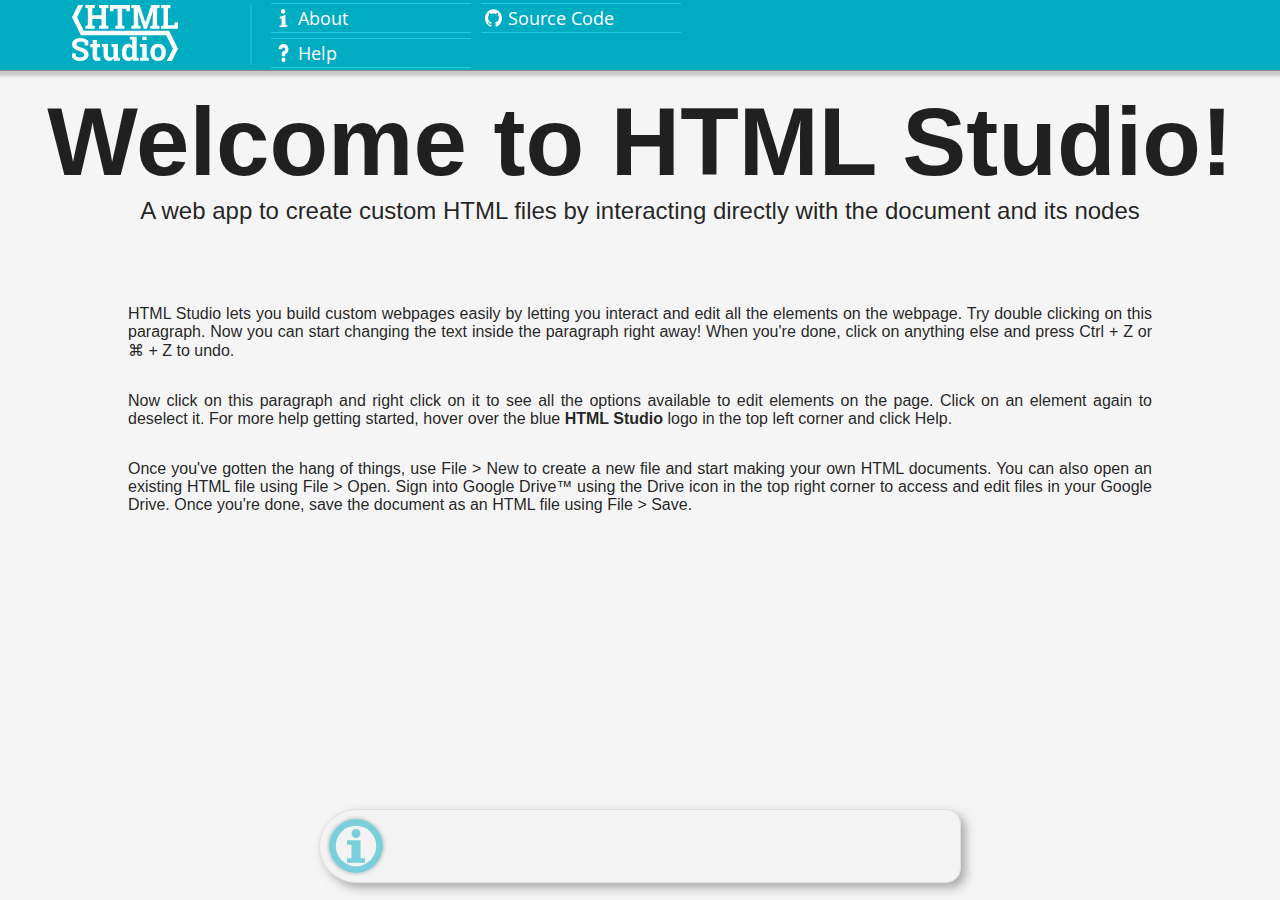
<file: index.html>
<!DOCTYPE html>
<html lang='en-US'>
<head>
	<meta charset='utf-8'/>
	<meta name="viewport" content="width=device-width, initial-scale=1.0"/>
	<title>HTML Studio &#183; ChristianFigueroa.GitHub.io</title>
	<script>(function(i,s,o,g,r,a,m){i['GoogleAnalyticsObject']=r;i[r]=i[r]||function(){
		(i[r].q=i[r].q||[]).push(arguments)},i[r].l=1*new Date();a=s.createElement(o),
		m=s.getElementsByTagName(o)[0];a.async=1;a.src=g;m.parentNode.insertBefore(a,m)
		})(window,document,'script','//www.google-analytics.com/analytics.js','ga');
		ga('create', 'UA-91403443-1', 'auto');
		ga('send', 'pageview');</script>
		<link rel="apple-touch-icon" sizes="180x180" href="/HTML-Studio/icon/apple-touch-icon.png">
		<link rel="icon" type="image/png" sizes="32x32" href="/HTML-Studio/icon/favicon-32x32.png">
		<link rel="icon" type="image/png" sizes="16x16" href="/HTML-Studio/icon/favicon-16x16.png">
		<link rel="manifest" href="/HTML-Studio/icon/manifest.json">
		<link rel="mask-icon" href="/HTML-Studio/icon/safari-pinned-tab.svg" color="#00acc1">
		<link rel="shortcut icon" href="/HTML-Studio/icon/favicon.ico">
		<meta name="apple-mobile-web-app-title" content="HTML Studio">
		<meta name="application-name" content="HTML Studio">
		<meta name="msapplication-config" content="/HTML-Studio/icon/browserconfig.xml">
		<meta name="theme-color" content="#dddddd">
		<meta name="author" content="Christian Figueroa">
		<meta name="description" content="A web app to create custom HTML files by interacting directly with the document and its nodes">
		<meta name="keywords" content="HTML,Studio,HTML Studio,webpage,webpage builder,website builder,web development,web app,css,javascript">
	<style type="text/css">
		@keyframes loadingLogo {
			0% {
				-webkit-box-shadow: 0 0 0 0 #00acc1;
				box-shadow: 0 0 0 0 #00acc1;
			}
		
			100% {
				-webkit-box-shadow: 0 0 1em 1em transparent;
				box-shadow: 0 0 1em 1em transparent;
			}
		}
		
		@-webkit-keyframes loadingLogo {
			0% {
				-webkit-box-shadow: 0 0 0 0 #00acc1;
				box-shadow: 0 0 0 0 #00acc1;
			}

			100% {
				-webkit-box-shadow: 0 0 1em 1em transparent;
				box-shadow: 0 0 1em 1em transparent;
			}
		}

		@-webkit-keyframes noNetworkBorder {
			0%, 100% {
				border-bottom-width: calc(.066 * (4.45rem - 1px;));
				border-left-width: calc(.11 * (4.45rem - 1px));
			}

			50% {
				border-bottom-width: calc(.33 * (4.45rem - 1px));
				border-left-width: calc(.55 * (4.45rem - 1px));
			}
		}

		@keyframes noNetworkBorder {
			0%, 100% {
				border-bottom-width: calc(.066 * (4.45rem - 1px;));
				border-left-width: calc(.11 * (4.45rem - 1px));
			}

			50% {
				border-bottom-width: calc(.33 * (4.45rem - 1px));
				border-left-width: calc(.55 * (4.45rem - 1px));
			}
		}

		body, html {
			margin: 0;
			height: 100%;
			position: relative;
			overflow: hidden;
		}

		body.hide > *:not(noscript):not(#mobilewarning):not(#printDisplay):not(#loadingScreen):not(#loadDriveSignIn):not(#loadSelectDoc):not(#deferred-styles ~ *) {
			display: none;
		}

		#loadingScreen {
			z-index: 9;
			background: #F5F5F5;
			position: fixed;
			top: 0;
			left: 0;
			width: 100%;
			height: 100%;
		}

		#loadDriveSignIn, #loadSelectDoc {
			z-index: 8;
			background: #F5F5F5;
			position: fixed;
			top: 0;
			left: 0;
			width: 100%;
			height: 100%;
			display: none;
			background: #CCC;
			text-align: center;
			overflow-y: auto;
		}

		#loadSelectDoc {
			background: #F5F5F5;
		}

		#loadingScreen img {
			height: 60vh;
			border-radius: 50%;
			background: #DDD;
			display: block;
			margin: 20vh auto 0;
			-webkit-animation: loadingLogo 1.5s linear infinite;
			animation: loadingLogo 1.5s linear infinite;
			max-width: 60vw;
			max-height: 60vw;
			border: 1px solid #AAA;
		}

		#mobile_warning {
			position: fixed;
			height: 100vh;
			width: 100vw;
			display: none;
			z-index: 8;
			background: #F5F5F5;
			top: 0;
			left: 0;
			overflow-y: auto;
		}

		#mobile_continue {
			background: #00acc1;
			border: 0;
			padding: .7em 1.2em;
			font-size: 6vmin;
			color: #fff;
			border-radius: .8em;
			margin: 2em 0;
			cursor: pointer;
			-webkit-box-shadow: 0 .3em .5em 0 rgba(80,80,80,.8);
			box-shadow: 0 .3em .5em 0 rgba(80,80,80,.8);
		}

		#mobile_continue:active {
			position: relative;
			top: .3em;
			-webkit-box-shadow: initial;
			box-shadow: initial;
		}

		#measurementReference {
			height: 1rem;
			width: 1px;
			visibility: hidden;
			pointer-events: none;
			position: absolute;
			top: -1rem;
			left: -1pt;
			overflow-y: scroll;
		}

		#dialogcover {
			z-index: 7;
			background: rgba(0,0,0,.7);
			height: 100vh;
			width: 100vw;
			position: fixed;
			display: none;
			top: 0;
			left: 0;
		}

		#framecontainer {
			height: calc(100% - 4.45rem);
			width: auto;
			position: relative;
			overflow: auto;
			-webkit-transition: height .3s ease-out;
			transition: height .3s ease-out;
			background: #90A4AE;
			background-image: url('svg/back.svg');
			background-size: contain;
		}

		#framecontainer > * {
			min-height: 100%;
			min-width: 100%;
			position: absolute;
			top: 0;
			left: 0;
		}

		#frameback {
			background: transparent;
		}

		#frame, #frameoverlay {
			border: 0;
			overflow-y: hidden;
			margin-bottom: -4px;
		}

		.csspositionsticky #frame, .csspositionsticky #frameoverlay {
			height: 100%;
		}

		.csspositionsticky #frame {
			position: -webkit-sticky;
			position: sticky;
		}

		#overlaygrid {
			pointer-events: none;
			background: url("svg/grid.svg");
			background-size: contain;
			opacity: .4;
			display: none;
		}

		#toolbarcontainer {
			height: calc(4.45rem - 1px);
			background: #F0F0F0;
			border-bottom: 1px solid #888;
			z-index: 4;
			position: relative;
			-webkit-box-shadow: 0 2px 3px 3px rgba(0,0,0,.18);
			box-shadow: 0 2px 3px 3px rgba(0,0,0,.18);
			overflow-x: auto;
			overflow-y: hidden;
			width: 100vw;
			-webkit-transition: height .3s ease-out,
			box-shadow .3s ease-out,
			border-width .3s ease-out;
			-webkit-transition: height .3s ease-out,
			border-width .3s ease-out,
			-webkit-box-shadow .3s ease-out;
			transition: height .3s ease-out,
			border-width .3s ease-out,
			-webkit-box-shadow .3s ease-out;
			transition: height .3s ease-out,
			box-shadow .3s ease-out,
			border-width .3s ease-out;
			transition: height .3s ease-out,
			box-shadow .3s ease-out,
			border-width .3s ease-out,
			-webkit-box-shadow .3s ease-out;
		}

		#toolbarcontainer.inactive {
			height: 0;
			-webkit-box-shadow: initial;
			box-shadow: initial;
			border: 0;
		}

		#toolbarcontainer.inactive ~ #framecontainer {
			height: 100%;
		}

		#toolbarcontainer.inactive ~ .topText.active {
			margin-top: -4.45rem;
		}

		#toolbarcontainer:not(.inactive) ~ #framecontainer #rectDisplays .rectX,
		#toolbarcontainer:not(.inactive) ~ #framecontainer #rectDisplays .rectXT,
		#toolbarcontainer:not(.inactive) ~ #framecontainer #rectDisplays .rectYT {
			margin-top: calc(4.45rem - 1px);
		}

		#headersectionbar {
			padding-left: 8%;
			font-size: 0;
			position: absolute;
			top: calc(1% + 2.2rem);
		}

		.headersection, .pseudoheadersection {
			display: inline-block;
			font-family: Arial, sans-serif;
			padding: .3em .55em;
			vertical-align: top;
			cursor: default;
			position: relative;
			font-size: initial;
		}

		.headersection:hover {
			background: #DDD;
		}

		.headersection.loading {
			pointer-events: none;
			color: #AAA;
		}

		#section_saved_to_drive {
			color: #888;
		}

		.pseudoheadersection {
			pointer-events: none;
		}

		#titlebar {
			text-align: center;
			position: absolute;
			width: 100%;
			font-family: Arial, sans-serif;
			margin-top: .5%;
		}

		#title {
			min-width: 20%;
			max-width: 85%;
			display: inline-block;
			font-size: 1.2rem;
			background: #F0F0F0;
			border: 0;
			text-align: center;
			font-family: Arial, sans-serif;
			padding: .05rem 0;
			text-overflow: ellipsis;
		}

		#title:hover, #title:focus {
			background: #FFF;
			-webkit-box-shadow: 0 0 5px 2px rgba(0,172,193,.4);
			box-shadow: 0 0 5px 2px rgba(0,172,193,.4);
			border: 1px solid #00acc1;
			margin: -1px;
		}

		#title.loading {
			pointer-events: none;
		}

		#titlewidth {
			display: inline;
			position: absolute;
			visibility: hidden;
			pointer-events: none;
			max-width: 85%;
			left: 0;
			font-size: 1.2rem;
			white-space: pre-line;
		}

		.placeholder {
			color: rgba(0,0,0,.38);
			font-style: italic;
		}

		#logo {
			height: 100%;
			display: inline-block;
			width: 7%;
			min-width: 7%;
			background: #00acc1;
			position: absolute;
			-webkit-transition: width .6s ease-out,
			min-width .6s ease-out;
			transition: width .6s ease-out,
			min-width .6s ease-out;
			overflow: hidden;
			white-space: nowrap;
		}

		#logo:hover {
			width: 100%;
			min-width: 672px;
			z-index: 2;
		}

		#tooltip {
			background: #F2F2F2;
			width: 50%;
			height: 8vh;
			min-height: 1.2em;
			position: absolute;
			top: 90%;
			left: 25%;
			-webkit-box-shadow: .3rem .3rem .6rem 0 rgba(0,0,0,.6);
			box-shadow: .3rem .3rem .6rem 0 rgba(0,0,0,.6);
			border: 1px solid #CCC;
			margin: -1px;
			border-radius: 20vh 8vh 8vh 20vh;
			pointer-events: none;
			-webkit-transition: opacity .25s ease-in-out;
			transition: opacity .25s ease-in-out;
			z-index: 1
		}

		#tooltip_icon {
			height: 6vh;
			min-height: calc(1.2em - 1vh);
			width: 6vh;
			min-width: calc(1.2em - 1vh);
			border-radius: 50%;
			background: url("svg/tooltip_icon.svg");
			-webkit-box-shadow: 0 0 3px 1.5px rgba(0,0,0,.3);
			box-shadow: 0 0 3px 1.5px rgba(0,0,0,.3);
			background-size: contain;
			top: 1vh;
			left: 1vh;
			position: absolute;
		}

		#tooltipinner {
			padding-left: 8vh;
			height: 100%;
			width: auto;
		}

		#tooltiptextcont {
			width: 100%;
			height: 100%;
			display: table;
		}

		#tooltiptext {
			display: table-cell;
			vertical-align: middle;
			text-align: center;
			font-family: Arial, sans-serif;
		}

		#clipboard {
			white-space: pre;
		}

		.hidden {
			position: fixed;
			opacity: 0;
			pointer-events: none;
			top: 100vh;
			left: 100vw;
		}

		.nojscrossstripes{
			height:10%;
			width:100%;
			background-image:url("/assets/cross_stripe.svg");
			border-bottom:1.5vh solid #678
		}

		.nojs {
			font-family:"Open Sans",Arial,Helvetica,sans-serif;
			font-size:5vmin;
			text-align:center
		}

		.nojs > span{
			display: block;
			width: 85%;
			margin-left: 7.5%
		}

		img.nojsico {
			height:40vmin;
			width:40vmin;
			display:block;
			margin:auto
		}

		#html_editor_display {
			height: 40vh;
			width: 60vh;
			max-width: 50vw;
			background: #DDD;
			position: absolute;
			margin-top: calc(4.45rem - 1px);
			top: 0;
			border: 1px solid #999;
			border-top-left-radius: .3em;
			border-top-right-radius: .2em;
			cursor: pointer;
			-webkit-box-shadow: .2rem .2rem .4rem 0 rgba(80,80,80,.8);
			box-shadow: .2rem .2rem .4rem 0 rgba(80,80,80,.8);
			z-index: 2;
			display: none;
		}

		#ids {
			font-family: Arial, sans-serif;
			display: block;
			width: 100%;
			text-align: center;
			border-top-left-radius: inherit;
			border-top-right-radius: inherit;
			border-bottom: 1px solid #999;
			padding: .2em 0;
		}

		#idp {
			height: calc(40vh - 1.6em);
			border-bottom-left-radius: inherit;
			border-bottom-right-radius: inherit;
			position: relative;
		}

		#idr {
			position: absolute;
			height: inherit;
			width: 100%;
			top: 0;
			border-radius: inherit;
			cursor: -webkit-grab;
			cursor: grab;
		}

		#idq {
			height: inherit;
			width: 100%;
			border-radius: inherit;
			background: #F0F0F0;
		}

		#idD {
			position: absolute;
			right: .15em;
			top: .25em;
			width: 1em;
			height: 1em;
			background: #FFF url("svg/exit.svg") 50% 50%/70% 70% no-repeat;
			border: 1px solid #AAA;
			margin: -1px;
			border-radius: .2em;
		}

		#logo table {
			table-layout: fixed;
			height: calc(4.45rem - 1px);
			width: 7vw;
			text-align: center;
			-webkit-transition: width .6s ease-out;
			transition: width .6s ease-out;
			position: absolute;
		}

		#logo:hover table {
			width: 250px;
		}

		#logo ::-webkit-scrollbar {
			height: 0;
			width: 0;
			background: transparent;
		}

		#logoimg {
			max-height: calc((4.45rem - 1px) * .8);
			max-width: calc(7vw * .8);
			-webkit-transition: max-width .6s ease-out;
			transition: max-width .6s ease-out;
		}

		#logo:hover #logoimg {
			max-width: calc(250px * .8);
		}

		#logoDivider {
			margin-left: 7vw;
			width: 2px;
			height: calc(4.45rem - 11px);
			top: 5px;
			position: relative;
			background: #10bcd1;
			-webkit-transition: margin-left .6s ease-out;
			transition: margin-left .6s ease-out;
			display: inline-block;
		}

		#logo:hover #logoDivider {
			margin-left: 250px;
		}

		#logoContextHolder {
			display: -webkit-inline-box;
			display: -ms-inline-flexbox;
			display: inline-flex;
			-webkit-box-orient: vertical;
			-webkit-box-direction: normal;
			-ms-flex-direction: column;
			flex-direction: column;
			height: calc((4.45rem - 1px) * .9);
			vertical-align: top;
			-ms-flex-wrap: wrap;
			flex-wrap: wrap;
			-webkit-box-pack: justify;
			-ms-flex-pack: justify;
			justify-content: space-between;
			margin: calc((4.45rem - 1px) * .05) 0 0 5px;
		}

		.pseudoContextMenuItem {
			width: 200px;
			height: calc((4.45rem - 1px) * .4);
			display: inline-block;
			font-size: calc((4.45rem - 1px) * .25);
			font-family: "Open Sans", Arial, sans-serif;
			text-overflow: ellipsis;
			white-space: nowrap;
			border-top: 1px solid #20cce1;
			border-bottom: 1px solid #20cce1;
			margin: -1px 0;
		}

		.pseudoContextMenuItem span {
			vertical-align: middle;
		}

		#logoContextHolder a {
			margin-left: 10px;
			color: #FFF;
			display: none;
		}

		#logo:hover #logoContextHolder a {
			display: initial;
		}

		a:hover .pseudoContextMenuItem,
		a:focus .pseudoContextMenuItem {
			background: #10bcd1;
			border-color: #10bcd1;
		}

		#logoContextHolder img {
			height: 1em;
			vertical-align: middle;
			margin: 0 .35em 0 .2em;
		}

		a:not([href]) {
			cursor: pointer;
		}

		.cla {
			font-size: 80%;
		}

		.topText {
			background: #F0F0F0;
			border: 1px solid #888;
			border-top: 0;
			position: absolute;
			top: calc(4.45rem - 1px);
			left: 100vw;
			z-index: 4;
			padding: .5rem .6rem;
			cursor: -webkit-grab;
			cursor: grab;
			font-size: 0;
			border-bottom-left-radius: .5rem;
			border-bottom-right-radius: .5rem;
		}

		#cssTest {
			height: 0;
			width: 0;
			border: 0;
		}

		#rectDisplays {
			display: none;
			pointer-events: none;
			overflow: hidden;
			width: 100%;
		}

		#toolbarcontainer:not(.inactive) ~ #toolbargrabber {
			pointer-events: none;
		}

		#toolbarcontainer.inactive ~ #toolbargrabber {
			height: 2.5vw;
			-webkit-box-shadow: 0 0 5px 3px rgba(0,0,0,.18);
			box-shadow: 0 0 5px 3px rgba(0,0,0,.18);
			border: 1px solid #AAA;
			width: 10%;
			margin-left: calc(45% - 1px);
			font-size: 1.7vw;
		}

		#toolbarcontainer.inactive ~ #toolbargrabber #tbgleft {
			width: 0;
			border-left: 1vw solid transparent;
			border-top: 2.5vw solid #F0F0F0;
			position: absolute;
			left: calc(1px - .964238345443vw); /* Pre-calculated value to make the triangle "blend in" with the border-radius on #tooltipgrabber */
			top: -.185695338177vw; /* cosine & sine of perpendicular angle of tangential line of border-radius quarter circle */
		}

		#toolbarcontainer.inactive ~ #toolbargrabber #tbgright {
			width: 0;
			border-right: 1vw solid transparent;
			border-top: 2.5vw solid #F0F0F0;
			position: absolute;
			right: calc(1px - .964238345443vw);
			top: -.185695338177vw;
		}

		#toolbarcontainer.inactive ~ #toolbargrabber span,
		#toolbarcontainer.inactive ~ #toolbargrabber #tbgleft,
		#toolbarcontainer.inactive ~ #toolbargrabber #tbgright {
			top: 0;
			-webkit-transition: top .3s ease-out;
			transition: top .3s ease-out;
		}

		#toolbargrabber, div#toolbargrabber#toolbargrabber.inactive:not([data-draggable-element-being-dragged="1"]) {
			height: 0;
			-webkit-box-shadow: initial;
			box-shadow: initial;
			border: 0;
			text-align: center;
			width: 40%;
			margin-left: 30%;
			position: absolute;
			z-index: 5;
			background: #F0F0F0;
			border-bottom-left-radius: .5vw;
			border-bottom-right-radius: .5vw;
			-webkit-transition: all .3s ease-out;
			transition: all .3s ease-out;
			top: -1px;
			color: #00acc1;
			cursor: -webkit-grab;
			cursor: grab;
		}

		#toolbargrabber #tgbleft, div#toolbargrabber#toolbargrabber.inactive:not([data-draggable-element-being-dragged="1"]) #tbgleft,
		#toolbargrabber #tgbright, div#toolbargrabber#toolbargrabber.inactive:not([data-draggable-element-being-dragged="1"]) #tbgright {
			-webkit-transition: top .3s ease-out;
			transition: top .3s ease-out;
			top: -2.5vw;
		}

		#toolbargrabber span, div#toolbargrabber#toolbargrabber.inactive:not([data-draggable-element-being-dragged="1"]) span {
			-webkit-transition: top .3s ease-out;
			transition: top .3s ease-out;
			top: -2.5vw;
			position: relative;
		}

		#googOpenCont {
			position: relative;
			left: 93%;
			width: 7%;
			height: 100%;
		}

		#googOpen {
			height: 55%;
			width: calc(4.45em * .55);
			top: 22.5%;
			position: relative;
			margin: auto;
			background: #DDD;
			border-radius: 50%;
			-webkit-box-shadow: .1em .1em .4em 0 #888;
			box-shadow: .1em .1em .4em 0 #888;
			cursor: pointer;
			-webkit-transition: opacity 0.7s linear;
			transition: opacity 0.7s linear;
		}

		#googOpen:hover, #googOpen:focus {
			background: #D0D0D0;
		}

		#driveLogo {
			height: 73%;
			position: relative;
			top: 13.5%;
			display: block;
			margin: auto;
		}

		#googInterface {
			display: none;
			width: 300px;
			max-width: 98vw;
			height: 500px;
			max-height: calc(100vh - 4.45em - 2vw);
			background: #DDD;
			border-radius: 4px;
			position: absolute;
			right: 1vw;
			top: calc(4.45em + 1vw);
			border: 1px solid #AAA;
			-webkit-box-shadow: .2em .2em .4em 0 rgba(80,80,80,.8);
			box-shadow: .2em .2em .4em 0 rgba(80,80,80,.8);
			overflow-y: auto;
			font-family: "Open Sans",Arial,sans-serif;
			z-index: 2;
		}

		#googOpenNoNetwork {
			display: none;
			opacity: 0;
			pointer-events: none;
			position: absolute;
			height: 100%;
			width: 100%;
			text-align: center;
			z-index: 1;
			-webkit-transition: opacity 0.7s linear;
			transition: opacity 0.7s linear;
		}

		#IdG {
			background: url('svg/logo_color.svg') 50% 50% / auto 80% no-repeat scroll #DDD;
			height: 15em;
		}

		.clm {
			max-width: 95%;
			min-width: 85%;
			width: 650px;
			text-align: left;
			margin: auto;
			border-radius: .3rem;
		}

		.cll {
			padding: .2em .5em;
			background: #00acc1;
			color: #FFF;
			font-family: "Roboto Slab", Arial, sans-serif;
			font-size: 2rem;
			border-top-right-radius: inherit;
			border-top-left-radius: inherit;
			font-weight: bold;
		}

		.cll + div {
			border: 2px solid #00acc1;
			border-bottom-right-radius: inherit;
			border-bottom-left-radius: inherit;
			padding: 1em 2.5em;
			font-family: "Open Sans";
			background: #F9F9F9;
			text-align: center;
		}

		#docSelectLocal {
			margin: 3em auto 2em;
		}

		#docSelectDriveContainer, #docSelectLocalContainer {
			line-height: 4;
		}

		.docSelect {
			font-family: Arial, sans-serif;
			width: 200px;
			padding: .4em .8em;
			line-height: initial;
			vertical-align: middle;
			display: inline-block;
			background: #F0F0F0;
			border-radius: .3em;
			cursor: pointer;
			margin: .6em .3em;
			text-align: left;
			border: 1px solid #AAA;
			-webkit-box-shadow: .2em .2em .4em 0 rgba(80,80,80,.8);
			box-shadow: .2em .2em .4em 0 rgba(80,80,80,.8);
		}

		.docSelect:hover, .docSelect:focus {
			background: #DDD;
		}

		.docSelect.e1 {
			background: #FCC;
		}

		.docSelect.e1:hover, .docSelect.e1:focus {
			background: #ECB9B9;
		}

		.docSelect.e2 {
			background: #FBB
		}

		.docSelect.e2:hover, .docSelect.e2:focus {
			background: #ECA9A9;
		}

		.docSelect.e3 {
			background: #F99;
		}

		.docSelect.e3:hover, .docSelect.e3:focus {
			background: #EC8989;
		}

		.docSelect.e3 .clo, .docSelect.e3 .clp {
			color: #555;
		}

		.docSelect.e4 {
			background: #F66;
		}

		.docSelect.e4:hover, .docSelect.e4:focus {
			background: #EC5959;
		}

		.docSelect.e4 .clo, .docSelect.e4 .clp {
			color: #333;
		}

		.docSelect.active.active.active {
			background: #00acc1;
			-webkit-box-shadow: initial;
			box-shadow: initial;
			top: .2em;
			left: .2em;
			position: relative;
		}

		.docSelect.active .clo, .docSelect.active .clp {
			color: #E5E5E5;
		}

		.docSelect.active .cln {
			color: #FFF;
		}

		.cln, .clo, .clp {
			white-space: pre;
			font-style: italic;
			overflow: hidden;
			color: #777;
			text-overflow: ellipsis;
		}

		.cln {
			font-weight: bold;
			font-style: initial;
			color: #000;
		}

		#IdK, #IdS {
			line-height: initial;
		}

		.clq {
			display: -webkit-box;
			display: -ms-flexbox;
			display: flex;
			background: #EEE;
			border-top: 1px solid #CCC;
			margin: 1em -2.5em -1em;
			padding: 1em 2.5em;
			position: relative;
		}

		.clq div:not(#iDw), .clr div {
			-webkit-box-flex: 1;
			-ms-flex-positive: 1;
			flex-grow: 1;
			-ms-flex-preferred-size: 0px;
			flex-basis: 0px;
			background: #05e;
			color: #FFF;
			font-family: "Open Sans", Arial, sans-serif;
			font-weight: 600;
			border-radius: 6px;
			border: 1px solid #03b;
			-webkit-box-shadow: .1em .1em .3em 0 rgba(80,80,80,.8);
			box-shadow: .1em .1em .3em 0 rgba(80,80,80,.8);
			padding: .2em .5em;
			font-size: 1.15em;
			cursor: pointer;
			line-height: initial;
		}

		.clq div:first-child, .clq div:nth-child(2):not(:last-child) {
			margin-right: 2.5em;
		}

		.clq div:not(#iDw):hover, .clq div:not(#iDw):focus, .clr div:hover:not(:first-child), .clr div:focus:not(:first-child) {
			background: #27f;
		}

		.clq div.inactive {
			background: #05e;
			opacity: .5;
			pointer-events: none;
		}

		#IdP, .clr, #iDm, #iDo, #printDisplay, #section_saved_to_drive.inactive, #iDi, #iDj {
			display: none;
		}

		#driveDocsSelect.active ~ .clr, #localDocsSelect.active ~ .clr {
			margin-top: 1em;
			display: -webkit-box;
			display: -ms-flexbox;
			display: flex;
		}

		.clr :first-child {
			background: #e33;
			border-color: #b11;
			margin-right: 2.5em;
		}

		.clr :first-child:hover, .clr :first-child:focus {
			background: #F55;
		}

		#temporaryStorageInfo {
			text-align: justify;
			max-width: 95%;
			min-width: 85%;
			width: 650px;
			font-family: "Open Sans", Arial, sans-serif;
			margin: 0 auto 2em;
			font-size: 90%;
		}

		#IdX {
			font-family: "Roboto Slab", Arial, sans-serif;
			font-size: 3em;
			margin: .3em auto;
			font-weight: bold;
			width: 650px;
			max-width: 95%;
			min-width: 85%;
		}

		#iDk {
			display: none;
			position: fixed;
			left: 0;
			top: 0;
			background: rgba(0,0,0,.7);
			height: 100vh;
			width: 100vw;
		}

		#noNetworkContainer {
			width: calc(.55 * (4.45rem - 1px));
			margin: auto;
			position: relative;
			top: 66.5%;
		}

		#noNetworkBack {
			border-bottom-color: #005c71;
			border-left-color: transparent;
			border-style: solid;
			border-width: 0 0 calc(.33 * (4.45rem - 1px)) calc(.55 * (4.45rem - 1px));
			width: 0;
			position: absolute;
			bottom: 0;
			-webkit-box-shadow: .15rem .15rem 0 0 rgba(80,80,80,.4);
			box-shadow: .15rem .15rem 0 0 rgba(80,80,80,.4);
		}

		#noNetworkFront {
			-webkit-animation: noNetworkBorder 1.0s ease-in-out infinite;
			animation: noNetworkBorder 1.0s ease-in-out infinite;
			border-bottom-color: #00acc1;
			border-left-color: transparent;
			border-style: solid;
			border-width: 0;
			width: 0;
			position: absolute;
			bottom: 0;
		}

		#iDw {
			position: absolute;
			opacity: 0;
			pointer-events: none;
		}

		.dialog { 
			width: 50%;
			min-width: 50vw;
			max-width: 100vw;
			max-height: 75vh;
			background: #F5F5F5;
			text-align: center;
			border-radius: .3em;
			left: calc(25% - 1px);
			margin-top: calc(12.5vh - 1px);
			border: 1px solid #AAA;
			-webkit-box-shadow: .3rem .3rem 5px 4px rgba(0,0,0,.5);
			box-shadow: .3rem .3rem 5px 4px rgba(0,0,0,.5);
			font-family: Arial, sans-serif;
			position: relative;
			display: none;
			cursor: -webkit-grab;
			cursor: grab;
			padding-bottom: 2.2em;
		}

		.dialog > span {
			font-size: 1.1em;
			display: block;
			padding: .4rem .5rem;
			text-align: left;
			font-family: "Open Sans";
			position: relative;
			z-index: 1;
		}

		.dialog > .content {
			max-height: calc(75vh - 5.9em - 1px);
			width: calc(100% - 4.5em);
			position: relative;
			left: .5em;
			border-radius: inherit;
			background: #FFF;
			border: 1px solid #AAA;
			margin: -1px -1px .5em;
			padding: .75em 1.75em;
			overflow: auto;
			cursor: initial;
		}

		.dialog > .exit {
			height: 1.2em;
			width: 1.2em;
			position: absolute;
			top: .5em;
			right: .5em;
			background: #F5F5F5 url("svg/exit.svg") 50% 50%/70% 70% no-repeat;
			border: 1px solid #AAA;
			margin: -1px;
			border-radius: .3em;
			cursor: pointer;
			z-index: 1;
		}

		.dialog > .exit.disabled {
			background: #F0F0F0;
			cursor: default;
		}

		.dialog .optioncontainer {
			float: right;
		}

		.dialog .option {
			background: #FFF;
			display: inline-block;
			padding: .3em .5em;
			font-family: Arial, sans-serif;
			border-radius: .3em;
			border: 1px solid #AAA;
			margin: -1px .5em -1px -1px;
			cursor: pointer;
			position: static;
			width: initial;
			float: left;
			-webkit-transition: all .15s linear;
			transition: all .15s linear;
		}

		.dialog .option:hover, .dialog .option:focus {
			background: -webkit-gradient(linear, left top, left bottom, from(#EEE),to(#CCC));
			background: linear-gradient(to bottom, #EEE 0%,#CCC 100%);
		}

		.dialog .option:active {
			background: -webkit-gradient(linear, left top, left bottom, from(#BBB),to(#DDD));
			background: linear-gradient(to bottom, #BBB 0%,#DDD 100%);
			-webkit-box-shadow: 0 0 5px 2px rgba(0,0,0,.2) inset;
			box-shadow: 0 0 5px 2px rgba(0,0,0,.2) inset;
		}

		.dialog .option.disabled {
			background: #F0F0F0;
			color: #999;
			-webkit-box-shadow: initial;
			box-shadow: initial;
			cursor: default;
			pointer-events: none;
		}

		.dialog > .content h3 {
			font-weight: normal;
			font-family: "Open Sans", Arial, sans-serif;
			margin: 0;
		}

		.dialog > .content > h4 {
			font-weight: normal;
			font-family: "Open Sans", Arial, sans-serif;
			margin: 0;
			font-size: 1rem;
			text-align: justify;
		}

		.dialog > .content h3 strong {
			font-weight: 600;
		}

		@media print {
			#printDisplay {
				display: block;
			}

			body > *:not(noscript):not(#mobile_warning):not(#printDisplay):not(#loadingScreen):not(#loadDriveSignIn):not(#loadSelectDoc) {
				display: none;
			}

			body, html {
				overflow: initial;
			}
		}
	</style>
</head>
<body class='hide'>
	<noscript><style>a{text-decoration:none;color:#00acc1}a:hover{text-decoration:underline}noscript{z-index:9;position:fixed;height:100vh;width:100vw;background:#F5F5F5;top:0;left:0;overflow-y:auto}</style><div class='nojscrossstripes'></div><div class='nojs'><a href='//enable-javascript.com/'><img class='nojsico' src='/assets/no_js.svg'></a><span>Your broswer settings have your JavaScript disabled. Unfortunately, this page requires JavaScript to work properly. Please <a href='//enable-javascript.com'>enable JavaScript</a> and refresh to continue.</span></div></noscript>
	<div id='loadingScreen'>
		<img src="data:image/svg+xml,%3Csvg%20xmlns%3D%22http%3A%2F%2Fwww.w3.org%2F2000%2Fsvg%22%20viewBox%3D%220%200%20300%20300%22%3E%3Cpath%20style%3D%22fill%3A%2300acc1%22%20d%3D%22m186.45%20200h-15.29l-2.66-13.96q-2.65-1.68-7.75-2.94-5.1-1.25-10.82-1.25-8.38%200-12.99%203.56-4.53%203.49-4.53%209.07%200%205.18%204.74%208.52%204.82%203.28%2016.55%206.98%2016.83%204.69%2025.48%2012.36%208.73%207.68%208.73%2020.18%200%2013.06-10.33%2020.6t-27.23%207.54q-12.08%200-21.85-3.84-9.71-3.84-16.2-10.62v-21.22h15.78l2.16%2014.45q3.07%202.52%208.31%204.19%205.3%201.61%2011.8%201.61%208.38%200%2012.71-3.43%204.4-3.41%204.4-9.14%200-5.87-4.2-9.42-4.11-3.56-14.52-6.71-18.08-5.24-27.37-12.43-9.28-7.19-9.28-19.68%200-12.36%2010.47-20.18%2010.48-7.89%2026.32-8.1%2011.73%200%2021.37%203.56%209.63%203.56%2016.2%209.49v20.81z%22%2F%3E%3Cpath%20style%3D%22fill%3A%2300acc1%22%20d%3D%22m100.67%2041.012v-11.672h39.98v11.672l-10.35%201.989v27.859h39.39v-27.859l-10.34-1.989v-11.672h10.34%2019.3%2010.35v11.672l-10.35%201.989v69.299l10.35%201.98v11.61h-39.99v-11.61l10.34-1.98v-26.52h-39.39v26.52l10.35%201.98v11.61h-39.98v-11.61l10.27-1.98v-69.299l-10.27-1.989z%22%2F%3E%3Cpath%20style%3D%22fill%3A%23456%22%20d%3D%22m72.562%2029.34-26.514%2053.02%2038.444%2076.89h116.76c1.01%200%201.94.57%202.39%201.48l27.85%2055.69c.37.76.37%201.64%200%202.4l-25.92%2051.82h21.88l26.5-53.02-38.44-76.89h-116.75c-1.01%200-1.95-.57-2.4-1.48l-27.838-55.69c-.38-.76-.38-1.64%200-2.39l25.91-51.83z%22%2F%3E%3C%2Fsvg%3E">
	</div>
	<div id='mobile_warning'><div class='nojscrossstripes'></div><div class='nojs'><img class='nojsico' src='svg/mobile_device.svg'><span>This webpage wasn't built with mobile devices in mind since it's a lot harder to actually accomplish anything on small touch screen devices. There are probably tons of bugs and stuff will definitely look weird but you can still continue to the site by clicking the button below. Just know that this webpage will look and work a lot better on a computer.</span><button id='mobile_continue' title='Hide this message'>Continue to Site</button></div></div>
	<div id='loadDriveSignIn'>
		<div id='IdE'>It looks like you are trying to open a file from <span style='font-family:Roboto,"Open Sans",Arial,sans-serif'>Google Drive</span>&#153;. Sign in to Drive below to open the file or press Cancel to open another document.</div>
		<div id='IdH'>Connect <span>HTML Studio</span> to Google Drive</div>
		<div id='IdF'>
			<ul>
				<li>Open and edit HTML files in Google Drive</li>
				<li>Save documents to Google Drive</li>
				<li>Access Drive documents on other computers</li>
			</ul>
		</div>
		<div id='iDg'>There was a problem getting this document from Google Drive. Either this file doesn't exist, or the account you used to sign in doesn't have access to the file. Try logging into another account with access to the file, or press Cancel to edit another document.</div>
		<div id='loadDriveSignInBtn' role='button' class='btn'>Sign In</div>
		<div id='IdL' role='button' class='btn'>Cancel</div>
	</div>
	<div id='loadSelectDoc'>
		<div id='IdG'></div>
		<div id='IdX'>Select a document to edit.</div>
		<div id='docSelectDrive' class='clm'>
			<div id='IdJ' class='cll'>Saved in Google Drive&#153;</div>
			<div id='docSelectDriveContainer'>
				<div id='driveDocsSelect'>
					<div id='IdK'>Sign into Google Drive below to access files from Drive.</div>
				</div>
				<div id='iDr'></div>
				<div class='clr'>
					<div id='IdQ' title='Hide this document from your recent documents.' role='button'>Hide from Recents</div>
					<div id='IdR' title='Edit this document in HTML Studio' role='button'>Open Document</div>
				</div>
				<div id='iDm'>There was a problem retrieving information for Document Title. Make sure you have an Internet connection and try again, or select another document.</div>
				<div id='iDo'>There was a problem creating the document in Drive. Make sure you have an Internet connection and try again, or open another document.</div>
				<div class='clq'>
					<div id='IdM' class='inactive' title='Open a file from Google Drive' role='button' data-no-tab>Open New File</div>
					<div id='IdO' class='inactive' title='Create a new blank file in Google Drive' role='button' data-no-tab>Create New File</div>
					<div id='IdN' title='Sign into Google Drive' role='button'>Loading...<!--Changes to say Sign In once Google has loaded--></div>
					<div id='IdP' title='Sign out of Google Drive' role='button'>Sign Out</div>
					<div id='iDw'>
						<span>Could not connect to Google</span>
					</div>
				</div>
			</div>
		</div>
		<div id='docSelectLocal' class='clm'>
			<div id='IdI' class='cll'>Saved in Temporary Storage*</div>
			<div id='docSelectLocalContainer'>
				<div id='localDocsSelect'>
					<div id='IdS'>No recent documents in Temporary Storage.</div>
				</div>
				<div id='iDq'></div>
				<div class='clr'>
					<div id='IdT' title='Delete this document from Temporary Storage' role='button'>Delete Document</div>
					<div id='IdU' title='Edit this document in HTML Studio' role='button'>Open Document</div>
				</div>
				<div id='iDj'>The file format for filename.extension is not allowed. Only HTML and plain text files can be opened.</div>
				<div class='clq'>
					<div id='IdV' title='Open a file from your computer to Temporary Storage' role='button'>Open New File</div>
					<div id='IdW' title='Create a new blank file in Temporary Storage' role='button'>Create New File</div>
				</div>
				<input type="file" id='iDi' accept='text/*'>
			</div>
		</div>
		<div id='temporaryStorageInfo'>*Documents in Temporary Storage have an expiration date 30 days after their last modification. After 30 days of inactivity on a document, it will be deleted to save space (unless it is the <i>only</i> file in Temporary Storage). If Temporary Storage begins to run low on space (only 5 MB of data can be saved), the oldest document(s) will be deleted until there is enough space for the newest ones. Typically, this isn't an issue since script-less HTML files <i>rarely</i> exceed 5 MB. To save documents permanently and without a data limit, save them into Google Drive.</div>
		<div id='iDk'>
			<div class='dialog' id='dialog_delete_storage_file'>
				<span>Delete Document</span>
				<div class='content'>
					<h3 style='text-align:justify'>Are you sure you want to delete the selected document from Temporary Storage? This cannot be undone and all the data for this file will be permanently deleted. Save documents to Google Drive to be able to re-open documents later.</h3>
				</div>
				<div class='exit'></div>
				<div class='optioncontainer'>
					<div role='button' class='option' id='iDl'><img src="svg/warning.svg">Permanently Delete</div>
					<div role='button' class='option exit'>Cancel</div>
				</div>
				<div class='dialog_resizer_left'></div>
				<div class='dialog_resizer_right'></div>
			</div>
		</div>
	</div>
	<div id='measurementReference'></div>
	<div id='toolbarcontainer'>
		<div id='titlebar'>
			<input type='text' id='title' placeholder='Untitled HTML Document' title='Click to edit'>
			<div id='titlewidth'></div>
		</div>
		<div id='headersectionbar'>
			<div class='headersection loading' id='section_file' tabindex='0'>File</div>
			<div class='headersection loading' id='section_edit' tabindex='0'>Edit</div>
			<div class='headersection loading' id='section_view' tabindex='0'>View</div>
			<div class='headersection loading' id='section_stylesheets' tabindex='0'>Style Sheets</div>
			<div class='headersection loading' id='section_selection' tabindex='0'>Select</div>
			<div class='pseudoheadersection inactive' id='section_saved_to_drive'>Changes saved to Drive</div>
		</div>
		<div id='logo'>
			<table>
				<td><img id='logoimg' src="svg/logo_path.svg"></td>
			</table>
			<div id='logoDivider'></div>
			<div id='logoContextHolder'>
				<a href='javascript:void(0);' id='meta_about' title='About HTML Studio'><div class='pseudoContextMenuItem'><img src='svg/about.svg'><span>About</span></div></a>
				<a href='help' target='_blank' title='HTML Studio Help Page'><div class='pseudoContextMenuItem'><img src='svg/help.svg'><span>Help</span></div></a>
				<a href='//github.com/ChristianFigueroa/HTML-Studio/tree/gh-pages' target='_blank' title='View the source code in GitHub'><div class='pseudoContextMenuItem'><img src='svg/github.svg'><span>Source Code</span></div></a>
			</div>
		</div>
		<div id='googOpenCont'>
			<div id='googOpenNoNetwork' title='No Network Connection. Attempting to Reconnect...'>
				<div id='noNetworkContainer'>
					<div id='noNetworkBack'></div>
					<div id='noNetworkFront'></div>
				</div>
			</div>
			<div id='googOpen' title='Connect to Google Drive' class='signedOut' role='button'>
				<img src='png/drive128.png' id='driveLogo'>
			</div>
		</div>
	</div>
	<div id='googInterface' class='signedOut'>
		<div id='GIhead'>
			<div id='googProfileContainer'>
				<div id='googProfileOutline'>
					<img id='googProfileIcon'>
				</div>
			</div>
			<div id='GIO1'>Connect to<br>
				<span>Google Drive</span>
			</div>
		</div>
		<div id='GIbody'>
			<div id='GIbodyI'>
				<div id='GII1'>Signed in as</div>
				<div id='GII2'>User Name</div>
				<div id='GII3'>(User Email)</div>
				<table id='GII6'>
					<tr>
						<td><button role='button' id='GII4'>Sign Out</button></td>
					</tr>
					<tr>
						<td><button role='button' id='GII5'>Switch Account</button></td>
					</tr>
				</table>
			</div>
			<div id='GIbodyO'>
				<div id='GIO2'>Connect <span>HTML Studio</span> to Google Drive&#153;</div>
				<div id='GIO3'>
					<ul style='margin:0'>
						<li>Open and edit HTML files in Google Drive</li>
						<li>Save documents to Google Drive</li>
						<li>Access Drive documents on other computers</li>
					</ul>
				</div>
				<div id='googNoNetwork'>
					<span>Could not connect to Google</span>
				</div>
				<button role='button' id='GIO4'>Sign In</button>
			</div>
		</div>
	</div>
	<div id='edittextbar'>
		<div class='edittextopt localeTitle' id='etopt_bold' title='({localeCmdKey} + B) Embolden text'></div>
		<div class='edittextopt localeTitle' id='etopt_italic' title='({localeCmdKey} + I) Italicize text'></div>
		<div class='edittextopt localeTitle' id='etopt_underline' title='({localeCmdKey} + U) Underline text'></div>
		<div class='edittextopt localeTitle' id='etopt_increase_font' title='({localeCmdKey} + Shift + >) Increase font size'></div>
		<div class='edittextopt localeTitle' id='etopt_decrease_font' title='({localeCmdKey} + Shift + <) Decrease font size'></div>
		<div class='edittextopt localeTitle' id='etopt_superscript' title='({localeCmdKey} + Shift + =) Superscript text'></div>
		<div class='edittextopt localeTitle' id='etopt_subscript' title='({localeCmdKey} + =) Subscript text'></div>
		<div class='edittextopt localeTitle' id='etopt_justify_left' title='({localeCmdKey} + Shift + L) Align text left'></div>
		<div class='edittextopt localeTitle' id='etopt_justify_center' title='({localeCmdKey} + Shift + E) Align text center'></div>
		<div class='edittextopt localeTitle' id='etopt_justify_right' title='({localeCmdKey} + Shift + R) Align text right'></div>
		<div class='edittextopt localeTitle' id='etopt_justify_full' title='({localeCmdKey} + Shift + J) Justify text'></div>
	</div>
	<div id='toolbargrabber' class='cursorgrab'>
		<div id='tbgleft'></div>
		<span>&#11167; &#11167; &#11167;</span>
		<div id='tbgright'></div>
	</div>
	<div id='framecontainer'>
		<div id='frameback'></div>
		<iframe id='frame'></iframe>
		<iframe id='frameoverlay'></iframe>
		<div id='overlaygrid'></div>
		<div id='rectDisplays'></div>
	</div>
	<div id='tooltip' style='opacity:.5'>
		<div id='tooltip_icon'></div>
		<div id='tooltipinner'>
			<div id='tooltiptextcont'>
				<div id='tooltiptext'></div>
			</div>
		</div>
	</div>
	<div id='notices'>
		<div class='notice error' id='deletedWarning'>
			<div>
				<div id='ido'>WARNING</div>
				<div id='idy'>This document was just deleted somewhere else and all changes made to this document are <strong>not</strong> being saved. Do you want to re-save this document or permanently delete it?</div>
				<div id='iD6'>
					<div id='iD7'>Hide from Recents</div>
					<div id='iDf'>Re-add to Recents</div>
				</div>
				<div id='idz'>
					<div id='Idi'>Delete Document</div>
					<div id='idA'>Re-save Document</div>
				</div>
				<div id='Idj'>
					<div id='iD4'>No, Don't Delete</div>
					<div id='iD5'>Yes, Delete</div>
				</div>
			</div>
		</div>
		<div class='notice success' id='restored_doc'>
			<table>
				<tr>
					<td><img src="svg/success.svg"></td>
					<td>Document Recovered</td>
				</tr>
			</table>
		</div>
		<div class='notice error' id='error_saving_to_drive'>
			<div id='iDx'>There was an error while uploading the document to Google Drive. It is now being saved in Temporary Storage instead.</div>
			<div id='iDy'>Attempts made: #</div>
			<div id='driveSaveErrorCode'>Error code: ###</div>
			<div id='iDs'>
				<div id='iDt' role='button'>Try Again</div>
				<div id='iDu' role='button'>Close</div>
			</div>
		</div>
		<div class='notice error' id='error_resaving'>
			<div id='iDB'>Something went wrong. This file's Google document could not be found. It is still saved in Temporary Storage. To re-save to a Google document, use File > Save > Google Drive.</div>
			<div id='iDv'>
				<div id='iDn' role='button'>Okay</div>
			</div>
		</div>
		<div class='notice success' id='success_saving_to_drive'>
			<table>
				<tr>
					<td><img src="svg/success.svg"></td>
					<td>Saved to Drive</td>
				</tr>
			</table>
		</div>
		<div class='notice error' id='no_network_editing'>
			<div id='iDC'>You are no longer connected to the Internet. Your document has automatically been moved to Temporary Storage so you can continue editing offline. All changes will be uploaded to Drive after you reconnect.</div>
			<div id='iDD'>
				<div id='iDE' role='button'>Okay</div>
			</div>
		</div>
	</div>
	<div id='dialogcover'>
		<div id='dialog_open_file_html' class='dialog'>
			<span>Open File</span>
			<div class='content' id='idb'>
				<h3>Open a file from your computer or Google Drive to edit in a new tab.</h3>
				<div id='id0' class='local'>
					<div role='button' class='active' data-focus>Local File</div>
					<div role='button' style='font-family:Roboto,Arial,sans-serif'>Google Drive</div>
				</div>
				<form id='id2'>
					<input type="file" id='Id0' accept="text/*">
					<div id='Id1' role='button'>Click to open a file</div>
					<div id='id1' ondragover='return this.className="active",false' ondragend='return this.className="",false' ondragleave='return this.className="",false'>
						<table style='width:100%;height:100%'>
							<td>or drag and drop one in here</td>
						</table>
					</div>
				</form>
				<div id='Id5'>
					<div id='Id6'>Connect to <span style='font-size:1.2em'>Google Drive</span>&#153;</div>
					<div id='Id7'>
						<div id='Id8'>Connect <span>HTML Studio</span> to Google Drive</div>
						<div id='Id9'>
							<ul>
								<li>Open and edit HTML files in Google Drive</li>
								<li>Save document to Google Drive</li>
								<li>Access Drive documents on other computers</li>
							</ul>
						</div>
						<div id='iD0'>
							<span>Could not connect to Google</span>
						</div>
						<div id='iD1' role='button'>Sign In</div>
					</div>
				</div>
				<form id='id3'>
					<div id='Id2'>Select a file from Drive</div>
				</form>
				<div id='id7'>This file format is not allowed. Only HTML and plain text files can be opened.</div>
				<div id='id8'>The file could not be read. Try switching/updating your browser.</div>
				<div id='Id3'>There was a problem connecting to Google. Make sure you have an Internet connection and try again.</div>
				<div id='Id4'>You can only open files you are allowed to edit. Request edit access from the document's owner (Owner Name owner_email@gmail.com) to edit in <span>HTML Studio</span>.</div>
				<div id='iD2'>There was a problem retrieving information for this file. Make sure you have an Internet connection and try again, or open another file.</div>
				<div id='id4'>
					<div id='id5'>Selected File:</div>
					<div id='id6'>
						<h4>No File Selected</h4>
						<div>Open a file above</div>
					</div>
				</div>
			</div>
			<div class='exit'></div>
			<div class='optioncontainer'>
				<div role='button' class='option disabled' id='id9'>Open File</div>
				<div role='button' class='option exit'>Close</div>
			</div>
			<div class='dialog_resizer_left'></div>
			<div class='dialog_resizer_right'></div>
		</div>
		<div id='dialog_edit_html' class='dialog'>
			<span>Edit Node as HTML/XML</span>
			<div class='content' id='ide'>
				<table>
					<tr>
						<td id='Idl'></td>
						<td style='height:100%;padding:0'>
							<textarea id='idf' spellcheck='false' data-focus></textarea>
						</td>
					</tr>
				</table>
			</div>
			<div class='exit''></div>
			<div class='optioncontainer'>
				<div role='button' class='option' id='idd'>Save</div>
				<div role='button' class='option exit'>Cancel</div>
			</div>
			<div class='dialog_resizer_left'></div>
			<div class='dialog_resizer_right'></div>
		</div>
		<div id='dialog_edit_attributes' class='dialog'>
			<span>Edit Node Attributes</span>
			<div class='content' id='idg'>
				<table id='idi'></table>
			</div>
			<div class='exit'></div>
			<div class='optioncontainer'>
				<div role='button' class='option' id='idh'>Save</div>
				<div role='button' class='option exit'>Cancel</div>
			</div>
			<div class='dialog_resizer_left'></div>
			<div class='dialog_resizer_right'></div>
		</div>
		<div id='dialog_new_file' class='dialog'>
			<span>Create New File</span>
			<div class='content'>
				<h3>Create a new file to edit in another tab.</h3>
				<input type="text" id='iD3' placeholder='index.html' data-focus>
				<div id='iD8'>
					<div id='iD9'>Connect to <span style='font-size:1.2em'>Google Drive</span>&#153;</div>
					<div id='iDa'>
						<div id='iDb'>Connect <span>HTML Studio</span> to Google Drive</div>
						<div id='iDc'>
							<ul>
								<li>Open and edit HTML files in Google Drive</li>
								<li>Save document to Google Drive</li>
								<li>Access Drive documents on other computers</li>
							</ul>
						</div>
						<div id='iDd'>
							<span>Could not connect to Google</span>
						</div>
						<div id='iDe' role='button'>Sign In</div>
					</div>
				</div>
				<div id='idm'>
					<label><input type="checkbox" id='idn' checked> Create as document in Google Drive</label>
				</div>
				<div id='iDI'>There was a problem connecting to Google. Make sure you have an Internet connection and try again.</div>
				<div id='iDJ'>There was a problem retrieving information for the new file. Make sure you have an Internet connection and try again, or create another file.</div>
			</div>
			<div class='exit''></div>
			<div class='optioncontainer'>
				<div role='button' class='option' id='idl'>Create New File</div>
				<div role='button' class='option exit'>Cancel</div>
			</div>
			<div class='dialog_resizer_left'></div>
			<div class='dialog_resizer_right'></div>
		</div>
		<div id='dialog_edit_styles' class='dialog'>
			<span>Edit Styles</span>
			<div class='content' id='idv'>
				<table id='idu'></table>
			</div>
			<div class='exit'></div>
			<div class='optioncontainer'>
				<div role='button' class='option' id='idt'>Save Styles</div>
				<div role='button' class='option exit''>Cancel</div>
			</div>
			<div class='dialog_resizer_left'></div>
			<div class='dialog_resizer_right'></div>
		</div>
		<div id='dialog_no_paste' class='dialog'>
			<span>Pasting Problems</span>
			<div class='content'>
				<h3>Unfortunately, pasting elements isn't fully supported by your browser yet. You can fix this by updating/changing your browser, or following the steps below to achieve the same result.</h3>
				<br>
				<br>
				<h3>
					<ol style='width:auto;display:block;text-align:left'>
						<li>Copy an element, or any HTML markup, to insert into an element.</li>
						<li>Right click the element you want to paste the HTML element into.</li>
						<li>Select <span style='background:#F2F2F2;display:inline-block;border:1px solid #aaa;margin:-1px;padding:0 .2em'><img src='svg/edit_as_html.svg' style='height:1.2em;vertical-align:top;'>&nbsp;&nbsp;Edit as HTML&#133;</span> from the context menu.</li>
						<li>Find the spot you want to insert the element at.</li>
						<li>Paste your HTML element the way you would normally paste text. (Right Click > Paste or <span class='localeCmdKey'></span> + V)</li>		
					</ol>
				</h3>
				<br>
				<h3><label><input type='checkbox' id='idB'> Don't show this message again.</label></h3>
			</div>
			<div class='exit'></div>
			<div class='optioncontainer'>
				<div role='button' class='option exit'>Close</div>
			</div>
			<div class='dialog_resizer_left'></div>
			<div class='dialog_resizer_right'></div>
		</div>
		<div id='dialog_pseudo_paste' class='dialog'>
			<span>Clipboard Shortcuts</span>
			<div class='content'>
				<h3>Your browser does not support this action through the context menu. Use the following shortcuts instead:</h3>
				<br>
				<table id='idC'>
					<tr>
						<td><span class='localeCmdKey'></span> + C</td>
						<td><span class='localeCmdKey'></span> + X</td>
						<td><span class='localeCmdKey'></span> + V</td>
					</tr>
					<tr>
						<td colspan="3"><img src="svg/line-separator.svg"></td>
					</tr>
					<tr>
						<td>Copy</td>
						<td>Cut</td>
						<td>Paste</td>
					</tr>
				</table>
			</div>
			<div class='exit'></div>
			<div class='optioncontainer'>
				<div role='button' class='option exit'>Close</div>
			</div>
			<div class='dialog_resizer_left'></div>
			<div class='dialog_resizer_right'></div>
		</div>
		<div id='dialog_about' class='dialog'>
			<span>About HTML Studio</span>
			<div class='content'>
				<table id='idF'>
					<tr>
						<td rowspan='7' id='idG'><img src='svg/logo_color.svg'></td>
						<td><h1>HTML Studio</h1></td>
					</tr>
					<tr>
						<td><h3>Version 2.0.1 <span style="color:rgba(0,0,0,.6);font-style:italic">beta</span></h3></td>
					</tr>
					<tr>
						<td><h3>Made by Christian Figueroa<br><span class='cla'>&nbsp;&nbsp;&nbsp;&nbsp;<<a href='/'>https://ChristianFigueroa.github.io</a>></span><br><span class='cla'>&nbsp;&nbsp;&nbsp;&nbsp;<<a href='//github.com/ChristianFigueroa'>https://github.com/ChristianFigueroa</a>></span></h3></td>
					</tr>
					<tr>
						<td><h3><a href='javascript:void(0);' id='meta_license'>License</a></h3></td>
					</tr>
					<tr>
						<td><h3><a href='//github.com/ChristianFigueroa/HTML-Studio/issues' target='_blank'>Report an Issue</a></h3></td>
					</tr>
					<tr>
						<td><h3><a href='//github.com/ChristianFigueroa/HTML-Studio/tree/gh-pages' target='_blank'>Contribute</a></h3></td>
					</tr>
				</table>
			</div>
			<div class='exit'></div>
			<div class='optioncontainer'>
				<div role='button' class='option exit'>Close</div>
			</div>
			<div class='dialog_resizer_left'></div>
			<div class='dialog_resizer_right'></div>
		</div>
		<div id='dialog_license' class='dialog'>
			<span>License</span>
			<div class='content'>
				<h3 id='idE'>Copyright 2017 Christian Figueroa <<a href='/' target='_blank'>https://christianfigueroa.github.io</a>><br><br>HTML Studio is licensed under the GNU General Public License as published by the Free Software Foundation, either version 3 of the License, or any later version. View the webpages linked below for the full license.</h3>
				<br>
				<a href='license.html' target='_blank'>HTML</a>
				<br>
				<a href='license-plain.txt' target='_blank'>Plain Text</a>
			</div>
			<div class='exit'></div>
			<div class='optioncontainer'>
				<div role='button' class='option exit'>Close</div>
			</div>
			<div class='dialog_resizer_left'></div>
			<div class='dialog_resizer_right'></div>
		</div>
		<div id='dialog_new_stylesheet' class='dialog'>
			<span>Create New Style Sheet</span>
			<div class='content' id='idH'>
				<h4 style='text-align:center'>Create CSS rules below, give your new style sheet a name to remember it by, and save it.</h4>
				<br>
				<input type='text' id='idK' placeholder='Style Sheet Name' data-focus>
				<!-- CSS Editor goes here -->
			</div>
			<div class='exit'></div>
			<div class='optioncontainer'>
				<div role='button' class='option' id='idI'>Save Style Sheet</div>
				<div role='button' class='option exit'>Cancel</div>
			</div>
			<div class='dialog_resizer_left'></div>
			<div class='dialog_resizer_right'></div>
		</div>
		<div id='dialog_edit_stylesheet' class='dialog'>
			<span>Edit Style Sheet</span>
			<div class='content' id='idL'>
				<h4 style='text-align:center'>Edit the style sheet styles below or click a <img class='cld' src='svg/select_from_selector.svg' style='cursor:initial'> to select all elements matching the corresponding CSS selector.</h4>
				<br>
				<input type='text' id='idM' placeholder='Style Sheet Name' data-focus>
				<!-- CSS Editor goes here -->
			</div>
			<div class='exit'></div>
			<div class='optioncontainer'>
				<div role='button' class='option' id='idN'>Save Style Sheet</div>
				<div role='button' class='option exit'>Cancel</div>
			</div>
			<div class='dialog_resizer_left'></div>
			<div class='dialog_resizer_right'></div>
		</div>
		<div id='dialog_new_child' class='dialog'>
			<span>Add New Child</span>
			<div class='content' id='ida'>
				<h3>Select the name of the node to insert.</h3>
				<br>
				<input type='text' id='idc' class='clf' placeholder='Custom HTML Element' data-focus>
				<div class='clf' role='button'>&lt;div&gt;</div>
				<div class='clf' role='button'>&lt;p&gt;</div>
				<div class='clf' role='button'>&lt;span&gt;</div>
				<div class='clf' role='button'>&lt;a&gt;</div>
				<div class='clf' role='button'>#text</div>
				<br>
				<br>
				<div id='idW'>
					<input type='text' id='idX' placeholder='Text Content'>
					<span style='font-size:.7em;vertical-align:top'>*Adjacent text nodes are automatically combined<br></span>
					<br>
					<br>
				</div>
				<div id='idT'>
					<h3>Position the node relative to its siblings.</h3>
					<br>
					<div id='idU'>
						<div id='idV'></div>
					</div>
					<br>
					<br>
				</div>
			</div>
			<div class='exit'></div>
			<div class='optioncontainer'>
				<div role='button' class='option disabled' id='idS'>Insert Node</div>
				<div role='button' class='option exit'>Cancel</div>
			</div>
			<div class='dialog_resizer_left'></div>
			<div class='dialog_resizer_right'></div>
		</div>
		<div id='dialog_download' class='dialog'>
			<span>Save File</span>
			<div class='content'>
				<h3>Download the current document as an HTML or PDF file or save it to Google Drive.</h3>
				<br>
				<form id='Idm'>
					<div class='clj'>Name</div>
					<input type='text' id='Ida' title='Change the name of the file' placeholder='index.html' data-focus>
					<div class='clj'>File Format</div>
					<table class='clk'>
						<tr>
							<td><label title='Save the file as an HTML text file'><input type="radio" checked name='saveFileFormat' value='html'>HTML</label></td>
							<td><label title='Work in Progress' style="color:rgba(0,0,0,.35);cursor:default"><input type="radio" name='saveFileFormat' value='pdf' disabled>PDF</label></td>
						</tr>
					</table>
					<div class='clj'>Text Format</div>
					<table class='clk'>
						<tr>
							<td><label title="Prettify the HTML for better readability"><input type="radio" checked name='saveTextFormat' value='prettify' id='Idy'>Pretty Print</label></td>
							<td><label title="Compress the HTML for a smaller file size"><input type="radio" name='saveTextFormat' value='minify' id='Idx'>Minified</label></td>
						</tr>
					</table>
					<div class='clj'>Extra Options</div>
					<table class='clk'>
						<tr><td><label title="Replace non-ASCII characters with their respective HTML entity"><input type="checkbox" name='saveEscape' id='Idz'>Escape non-ASCII characters</label></td></tr>
						<tr><td><label title='Remove the "data-name" attribute from named stylesheets'><input type="checkbox" name='saveNoStyle' id='IdC'>Exclude style sheet names</label></td></tr>
						<tr><td><label title="Work in Progress" style="color:rgba(0,0,0,.35);cursor:default"><input type="checkbox" disabled name='saveCollapseCSS' style='pointer-events:none' id='IdD'>Collapse CSS</label></td></tr>
						<tr><td id='Idw' title="Change the level of indentation">
							<span><input type="checkbox" disabled tabindex='-1' style="opacity:0;pointer-events:none">Indentation</span>
							<select id='IdB'>
								<option value='	'>Tab</option>
								<option value=' '>Space &times; 1</option>
								<option value='  '>Space &times; 2</option>
								<option value='   '>Space &times; 3</option>
								<option value='    '>Space &times; 4</option>
								<option value='     '>Space &times; 5</option>
								<option value='      '>Space &times; 6</option>
								<option value='       '>Space &times; 7</option>
								<option value='        '>Space &times; 8</option>
							</select>
						</td></tr>
					</table>
					<div id='Idn' class='local'>
						<div role='button' class='active'>Local File</div>
						<div role='button' style='font-family:Roboto,Arial,sans-serif'>Google Drive</div>
					</div>
					<div id='IdY'>An error occurred while saving to Google Drive. Make sure you have an Internet connection and try again.</div>
					<div id='IdZ'>The file was successfully saved in Drive.</div>
					<button id='IdA'>Download File to Computer</button>
					<button id='idY'>Save to New File in Drive</button>
					<button id='Idb'>Save to Existing File in Drive</button>
					<div id='Idp'>
						<div id='Idq'>Connect to <span style='font-size:1.2em'>Google Drive</span>&#153;</div>
						<div id='Idr'>
							<div id='Ids'>Connect <span>HTML Studio</span> to Google Drive</div>
							<div id='Idt'>
								<ul>
									<li>Open and edit HTML files in Google Drive</li>
									<li>Save document to Google Drive</li>
									<li>Access Drive documents on other computers</li>
								</ul>
							</div>
							<div id='Idv'>
								<span>Could not connect to Google</span>
							</div>
							<div role='button' id='Idu'>Sign In</div>
						</div>
					</div>
				</form>
			</div>
			<div class='exit'></div>
			<div class='optioncontainer'>
				<div role='button' class='option exit'>Close</div>
			</div>
			<div class='dialog_resizer_left'></div>
			<div class='dialog_resizer_right'></div>
		</div>
		<div id='dialog_pref_selected_elem_color' class='dialog'>
			<span>Edit Selected Element Color</span>
			<div class='content' id='Idc'>
				<h3>Change the color of selected elements.</h3>
				<div id='Ide'>
					<div role='button' data-focus>Color #1</div>
					<div role='button'>Color #2</div>
				</div>
				<div id='Idd'></div>
				<br>
				<h3>Live Preview</h3>
				<div class='cli'>
					<span>This is what a selected element will look like.</span>
					<div id='Idg'></div>
				</div>
			</div>
			<div class='exit'></div>
			<div class='optioncontainer'>
				<div role='button' class='option' id='Idf'>Save</div>
				<div role='button' class='option' id='Idh'>Restore Default</div>
				<div role='button' class='option exit'>Cancel</div>
			</div>
			<div class='dialog_resizer_left'></div>
			<div class='dialog_resizer_right'></div>
		</div>
		<div id='dialog_ex_drive_file' class='dialog'>
			<span>Move File to Drive Storage?</span>
			<div class='content'>
				<h4>This document is in Temporary Storage, but was previously being saved to a document in Google Drive. Do you want to keep this document in Temporary Storage or move it back into Google Drive Storage?</h4>
			</div>
			<div class='exit'></div>
			<div class='optioncontainer'>
				<div role='button' class='option' id='iDz'>Move to Drive Storage</div>
				<div role='button' class='option' id='iDA'>Keep in Temporary Storage</div>
			</div>
			<div class='dialog_resizer_left'></div>
			<div class='dialog_resizer_right'></div>
		</div>
		<div id='dialog_full_storage' class='dialog'>
			<span>Full Storage</span>
			<div class='content'>
				<h4>Your storage is full! Only 5 MB of data are allowed in your storage. Any changes you make to the document might not be saved. <span id='iDF'>Save the current document to Google Drive to save space in storage and continue editing. (---OR---) Nothing will be uploaded to Google Drive until you reconnect to the Internet.</span></h4>
			</div>
			<div class='optioncontainer'>
				<div role='button' class='option' id='iDG'>Save to Drive</div>
				<div role='button' class='option' id='iDH'>Continue without Saving</div>
			</div>
			<div class='dialog_resizer_left'></div>
			<div class='dialog_resizer_right'></div>
		</div>
	</div>
	<div id='html_editor_display'>
		<span id='ids'>HTML Tree<div id='idD'></div></span>
		<div id='idp'>
			<svg id='idq' viewBox='0 0 180 120'></svg>
			<div id='idr' title='Drag to move &#183; Scroll to zoom &#183; Click or Right Click to select node' class='cursorgrab'></div>
		</div>
	</div>
	<div id='querySelector' class='topText'>
		<input type='text' id='idP' placeholder='CSS Selector'>
		<div class='cle'></div>
	</div>
	<div id='classEditor' class='topText'>
		<input type='text' placeholder='Edit Classes' id='idQ'>
		<div class='cle'></div>
	</div>
	<div id='idEditor' class='topText'>
		<input type='text' placeholder='Edit ID' id='idR'>
		<div class='cle'></div>
	</div>
	<div id='attrEditor' class='topText'>
		<input type='text' id='Idk' placeholder='Edit Attribute'>
		<div class='cle'></div>
	</div>
	<div id='idNoEdit' class='topText'>
		<span>You can only edit the ID of one element at a time.</span>
		<div class='cle'></div>
	</div>
	<div id='htmlNoEdit' class='topText'>
		<span>You can only edit the HTML of one element at a time.</span>
		<div class='cle'></div>
	</div>
	<textarea id='clipboard' class='hidden'></textarea>
	<iframe id='cssTest' class='hidden'></iframe>
	<div id='printDisplay'></div>
	<noscript id='deferred-styles' style="z-index:-1">
		<link href='css/ContextMenu.css' rel='stylesheet' type='text/css'>
		<link href='css/editTextBar.css' rel='stylesheet' type='text/css'>
		<link href='css/deferredElements.css' rel='stylesheet' type='text/css'>
		<link href='//fonts.googleapis.com/css?family=Open+Sans:400,400italic,600,700,700italic|Roboto+Slab:400,700|Roboto:400' rel='stylesheet' type='text/css'>
		<link href='css/CSSEditor.css' rel='stylesheet' type='text/css'>
		<link href='css/topText.css' rel='stylesheet' type='text/css'>
		<link href='css/ColorSelector.css' rel='stylesheet' type='text/css'>
	</noscript>
	<script type="text/javascript">
		!function() {
			// Taken straight from https://developers.google.com/speed/docs/insights/OptimizeCSSDelivery#example
			// Optimizes loading Open Sans from googleapis
			var loadDeferredStyles = function() {
				var addStylesNode = document.getElementById("deferred-styles");
				var replacement = document.createElement("div");
				replacement.id = 'deferred-styles';
				replacement.innerHTML = addStylesNode.textContent;
				document.body.appendChild(replacement)
				addStylesNode.parentElement.removeChild(addStylesNode);
			};
			var raf = requestAnimationFrame || mozRequestAnimationFrame ||
				webkitRequestAnimationFrame || msRequestAnimationFrame;
			if (raf) raf(function() { window.setTimeout(loadDeferredStyles, 0); });
			else window.addEventListener('load', loadDeferredStyles);
		}();
		window.HTMLStudio = {
			google: {
				loaded: function() {
					setTimeout(function() {
						// Waits until actual HTMLStudio.google.loaded (script/google.js) is actually loaded
						HTMLStudio.google.loaded();
					}, 50);
				}
			}
		}
	</script>
	<script type='text/javascript' src='script/google.js' defer></script>
	<script type='text/javascript' src='script/DraggableElements.js' defer></script>
	<script type="text/javascript" src='script/network.js' defer></script>
	<script type="text/javascript" src='script/ContextMenu.js' defer></script>
	<script type="text/javascript" src='script/autoFill.js' defer></script>
	<script type="text/javascript" src='script/CSSEditor.js' defer></script>
	<script type="text/javascript" src='script/Blob.js' defer></script>
	<script type="text/javascript" src='script/saveAs.js' defer></script>
	<script type="text/javascript" src='script/formatHTML.js' defer></script>
	<script type="text/javascript" src='script/parseSelector.js' defer></script>
	<script type="text/javascript" src='script/ColorSelector.js' defer></script>
	<script type="text/javascript" src='script/rangy.js' defer></script>
	<script type="text/javascript" src='script/main.js' defer></script>
</body>
</html>
</file>
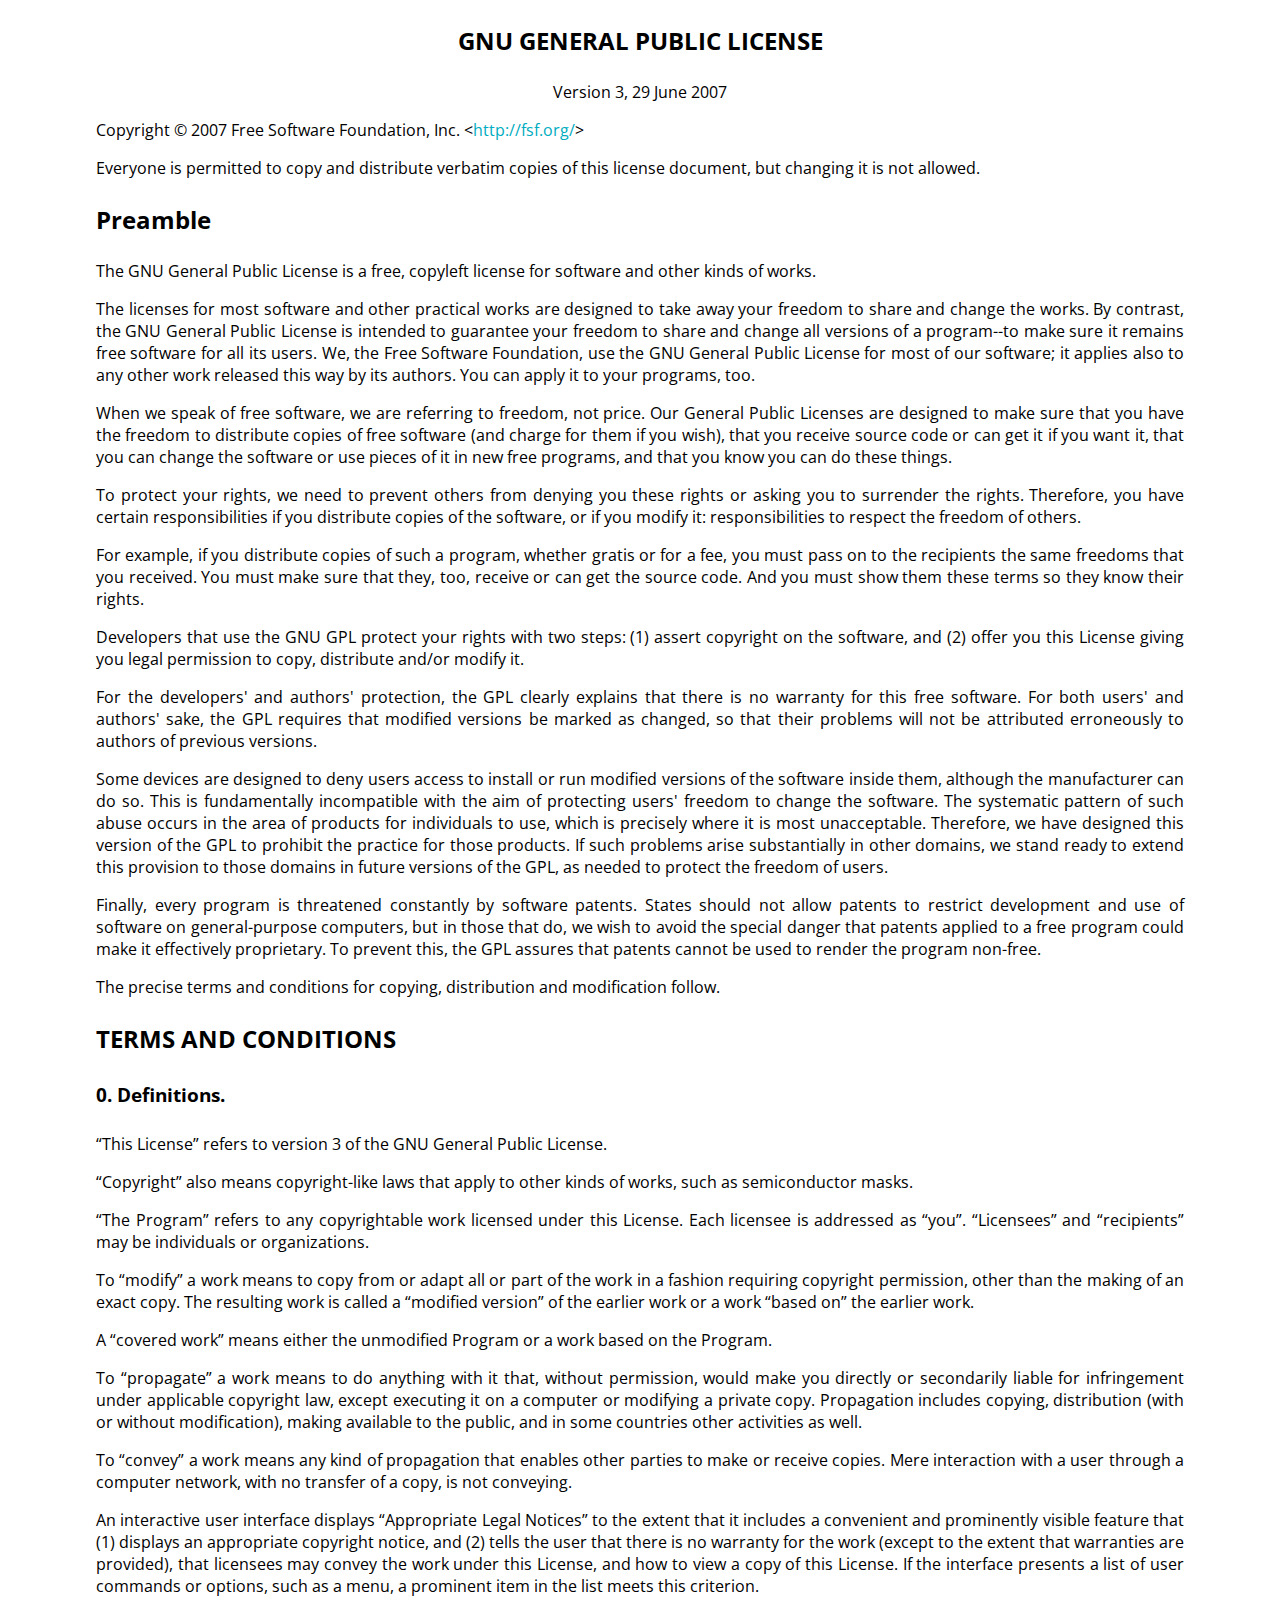
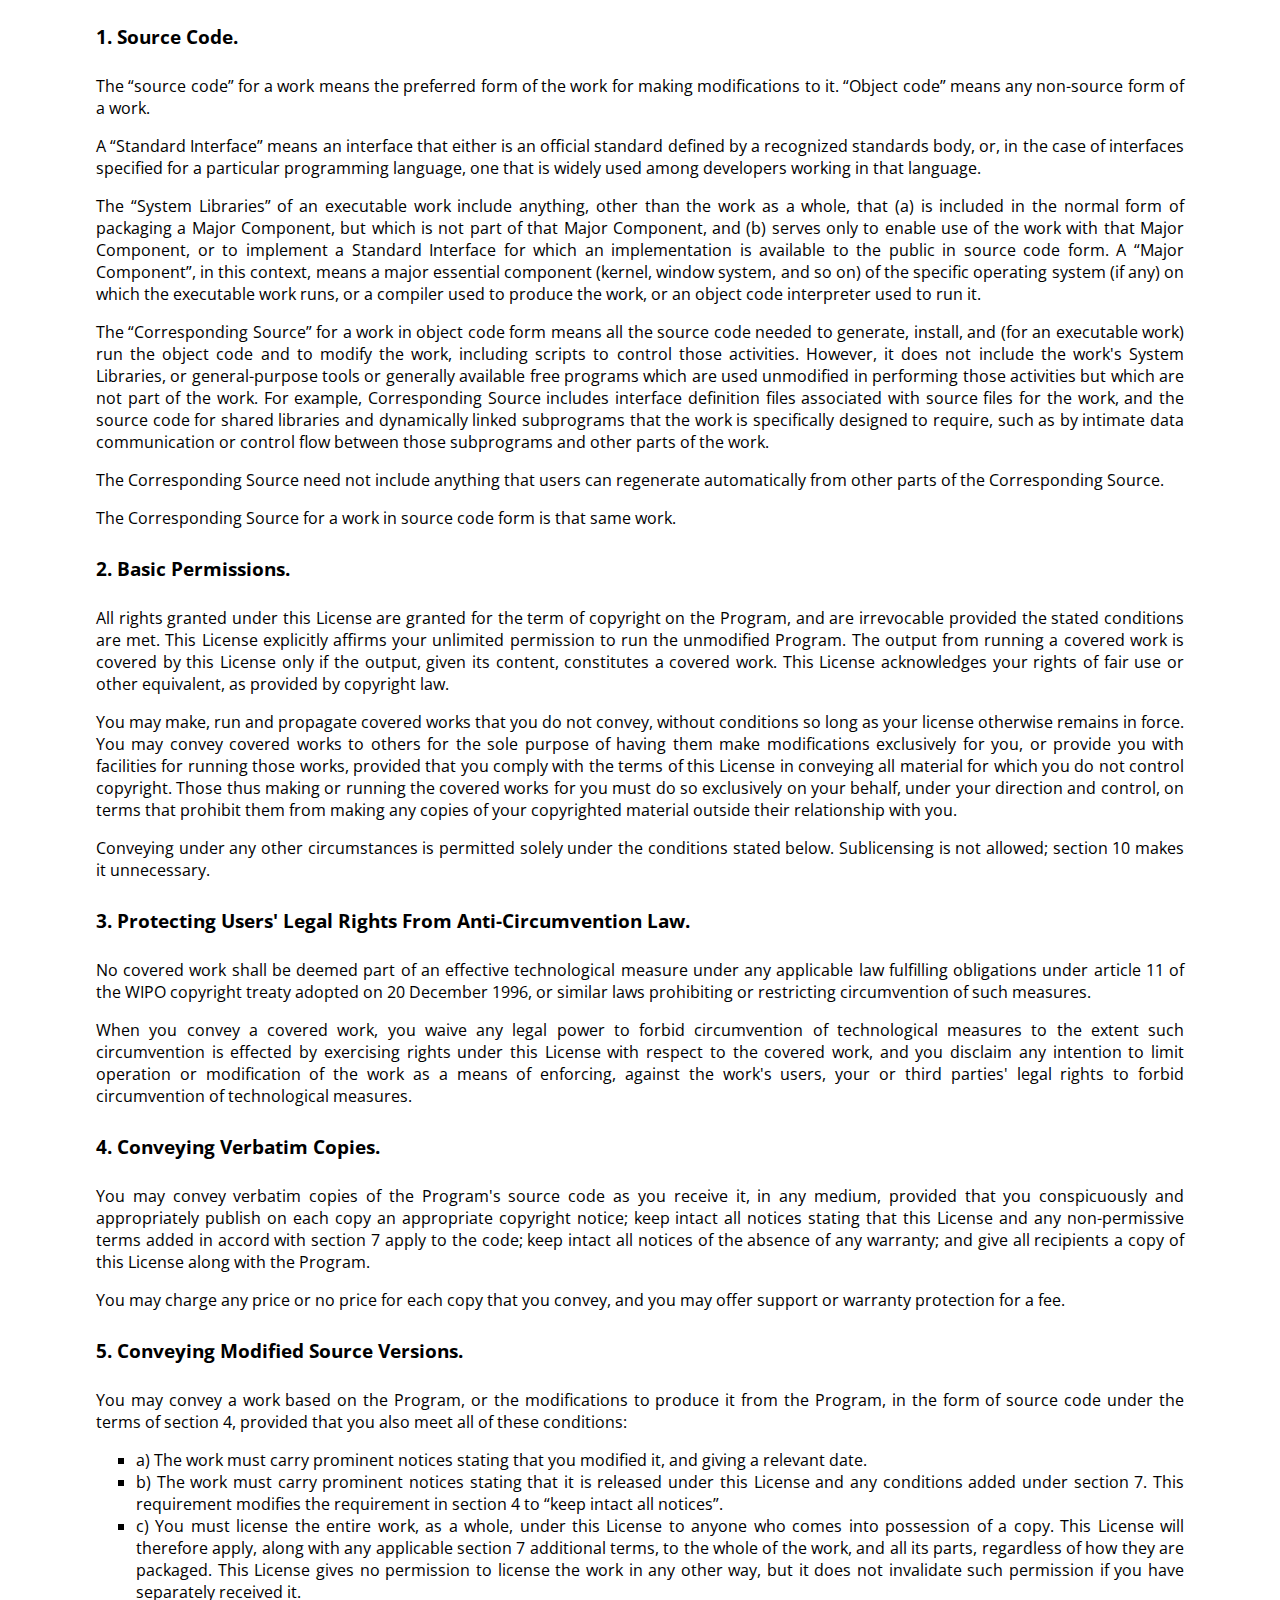
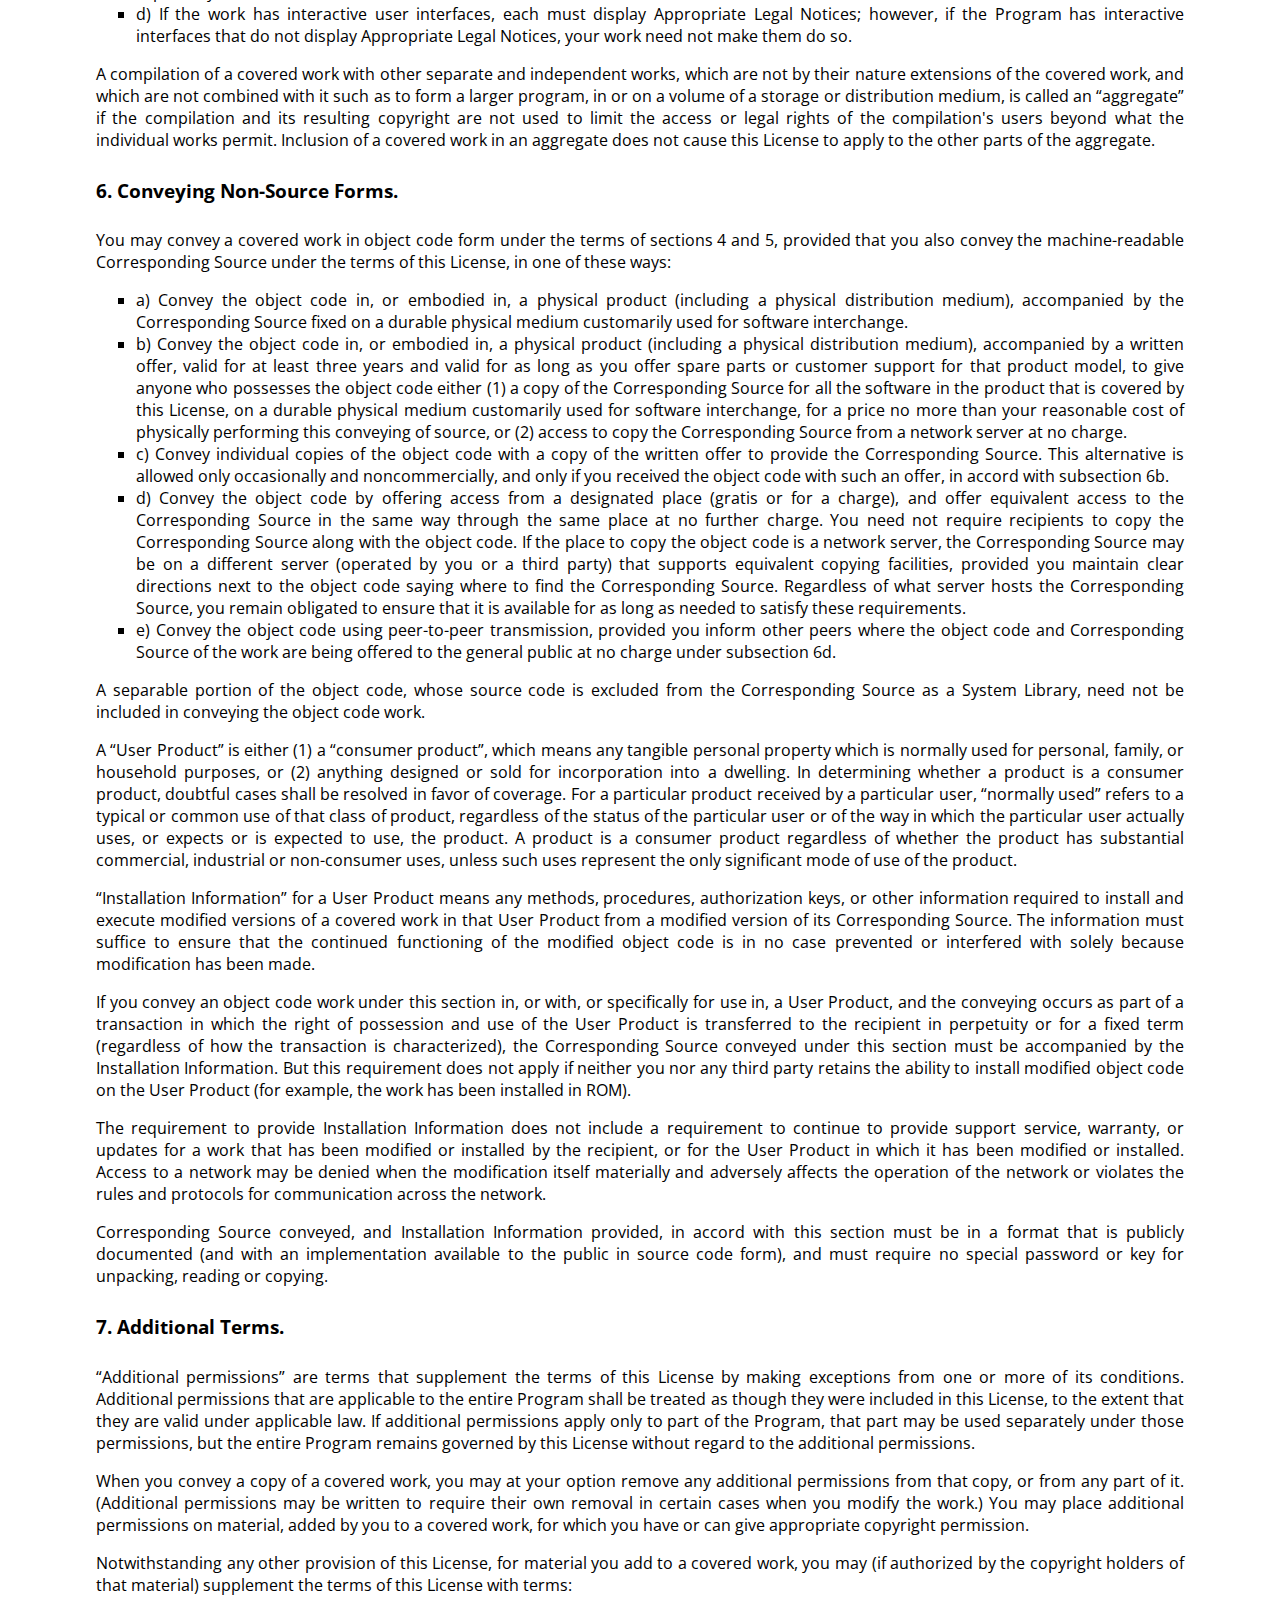
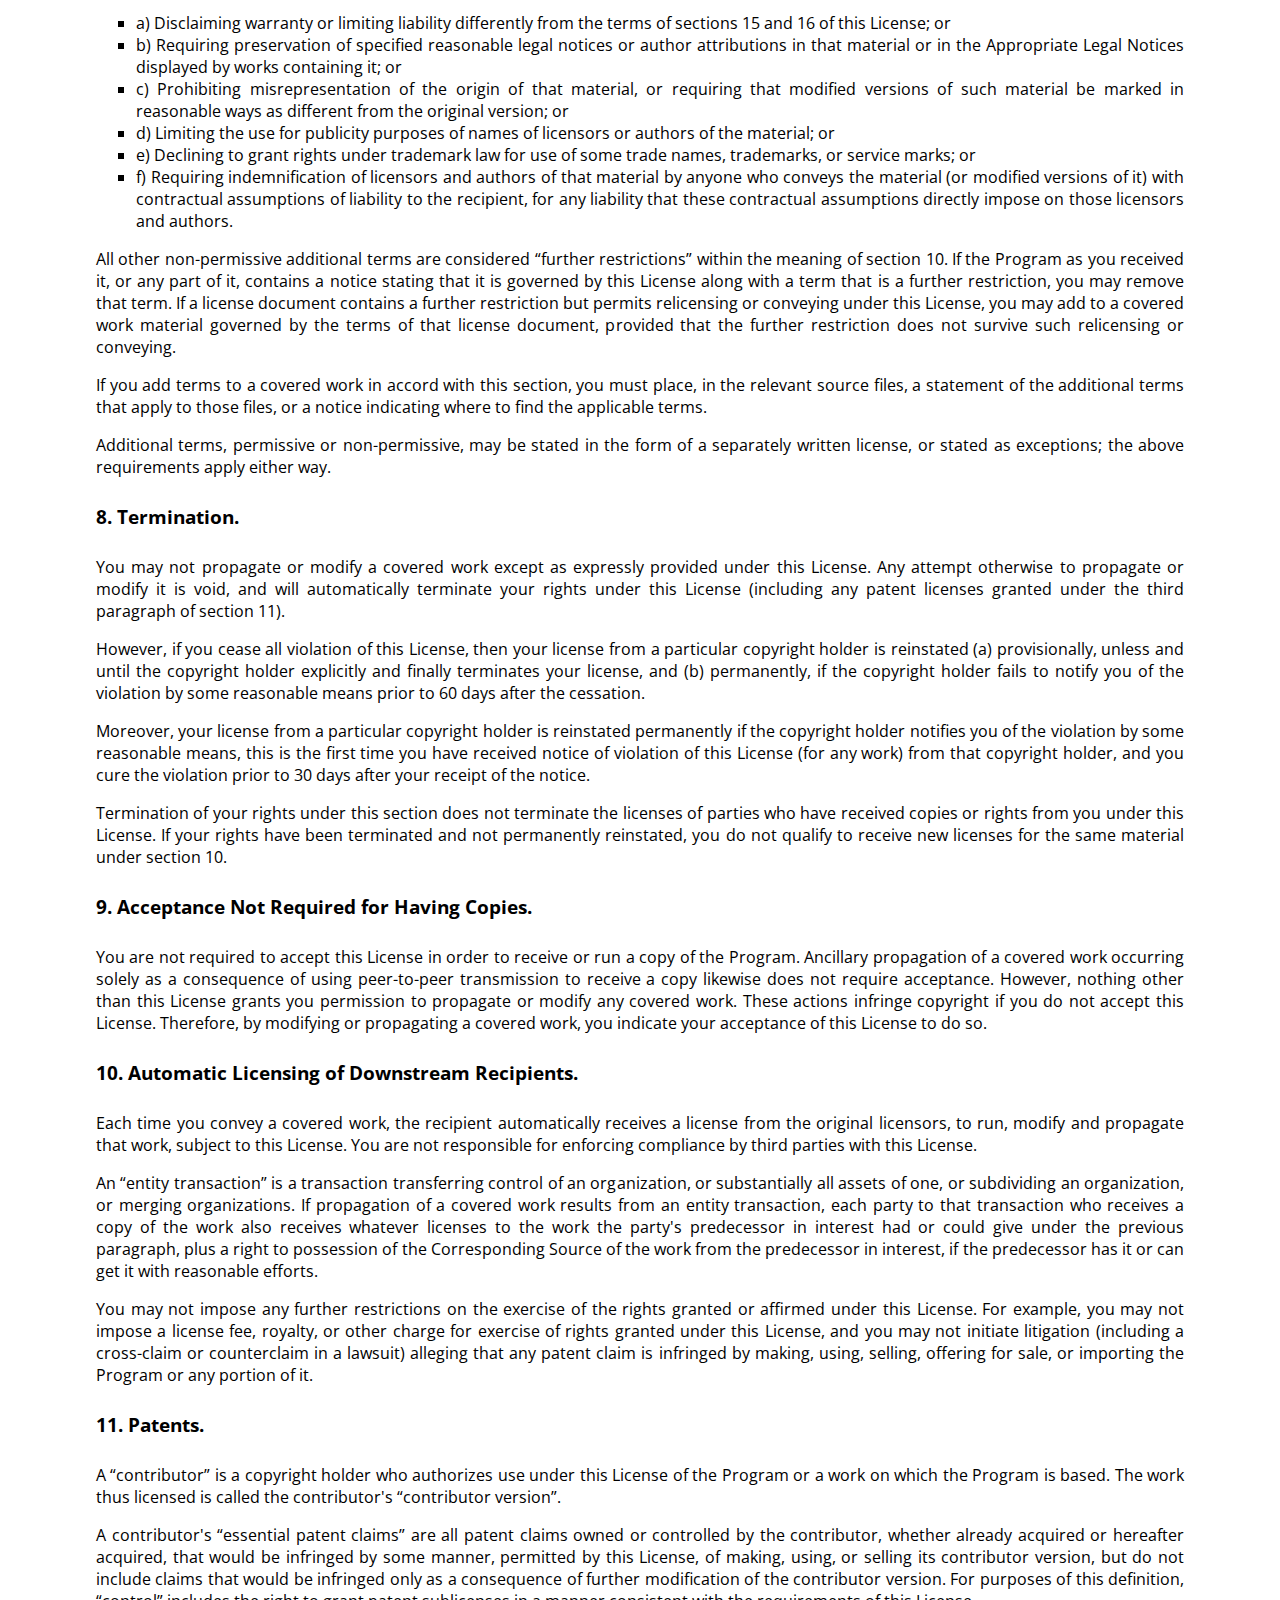
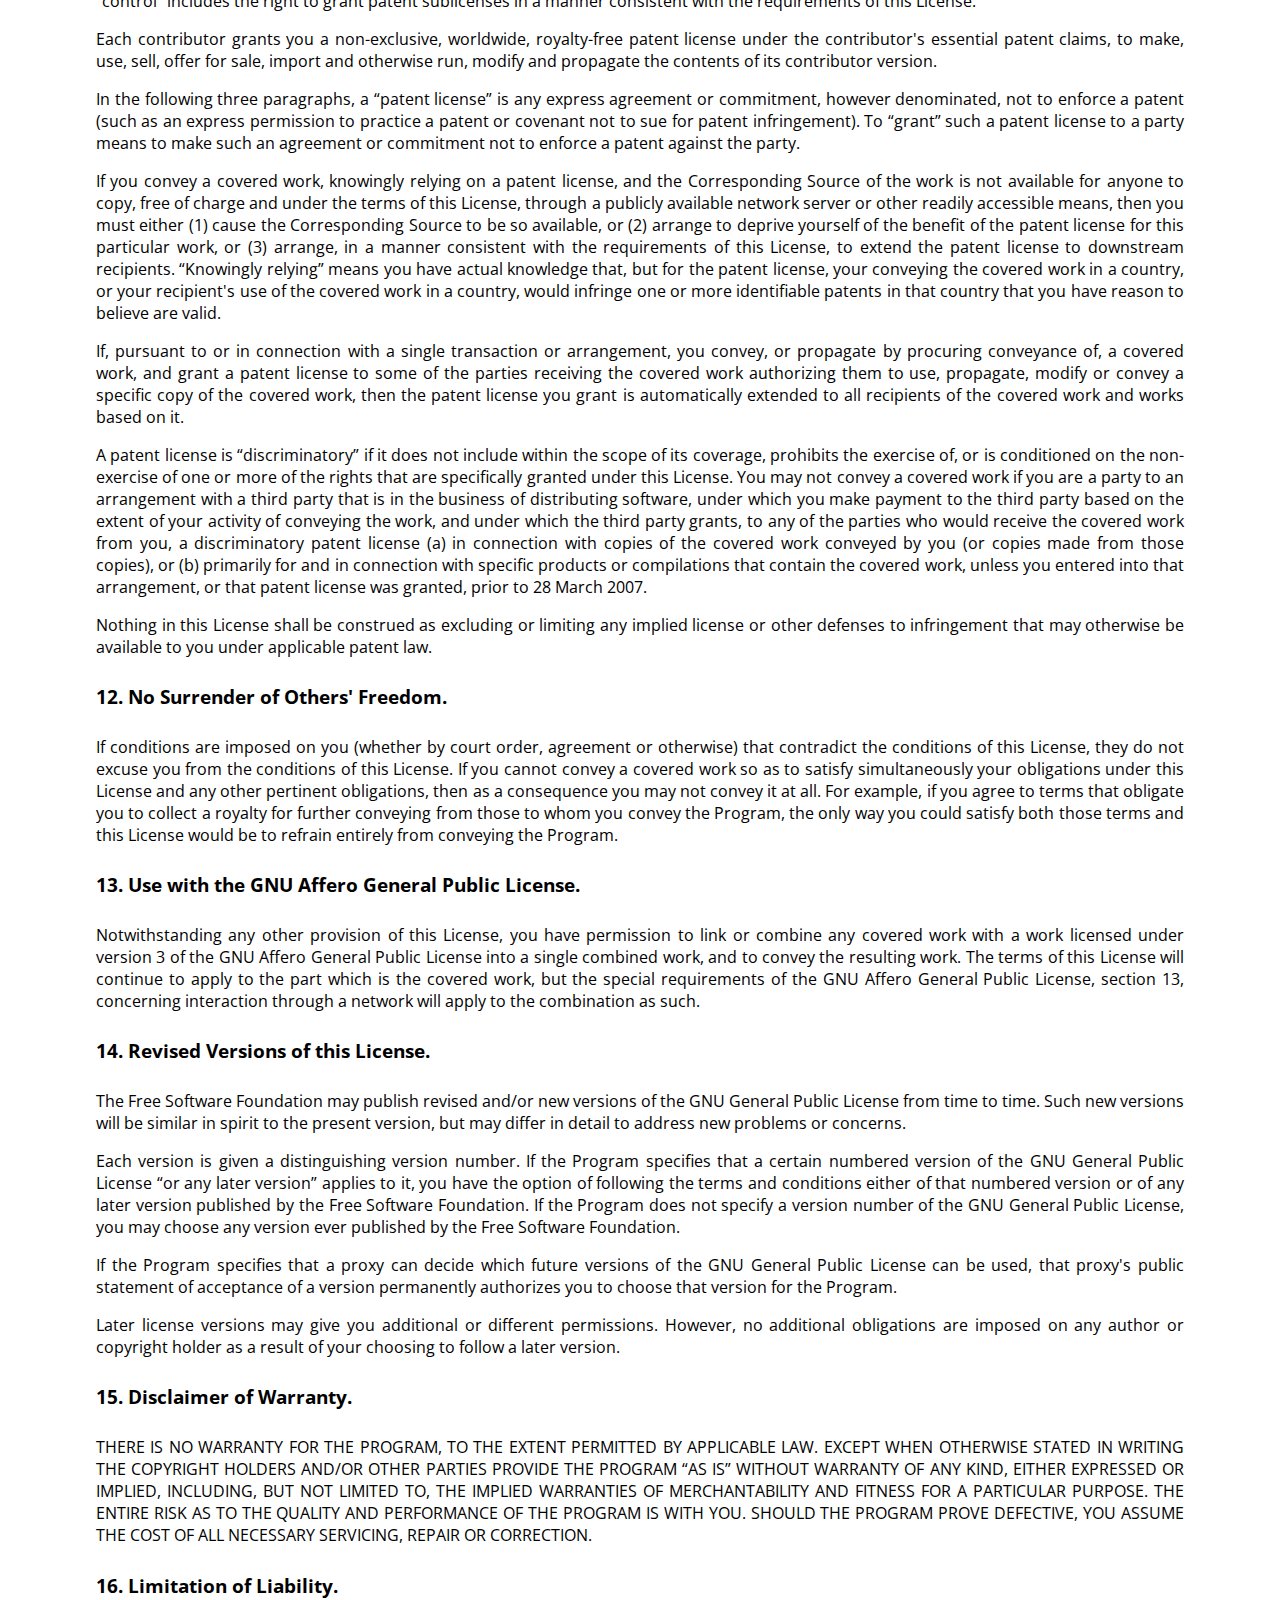
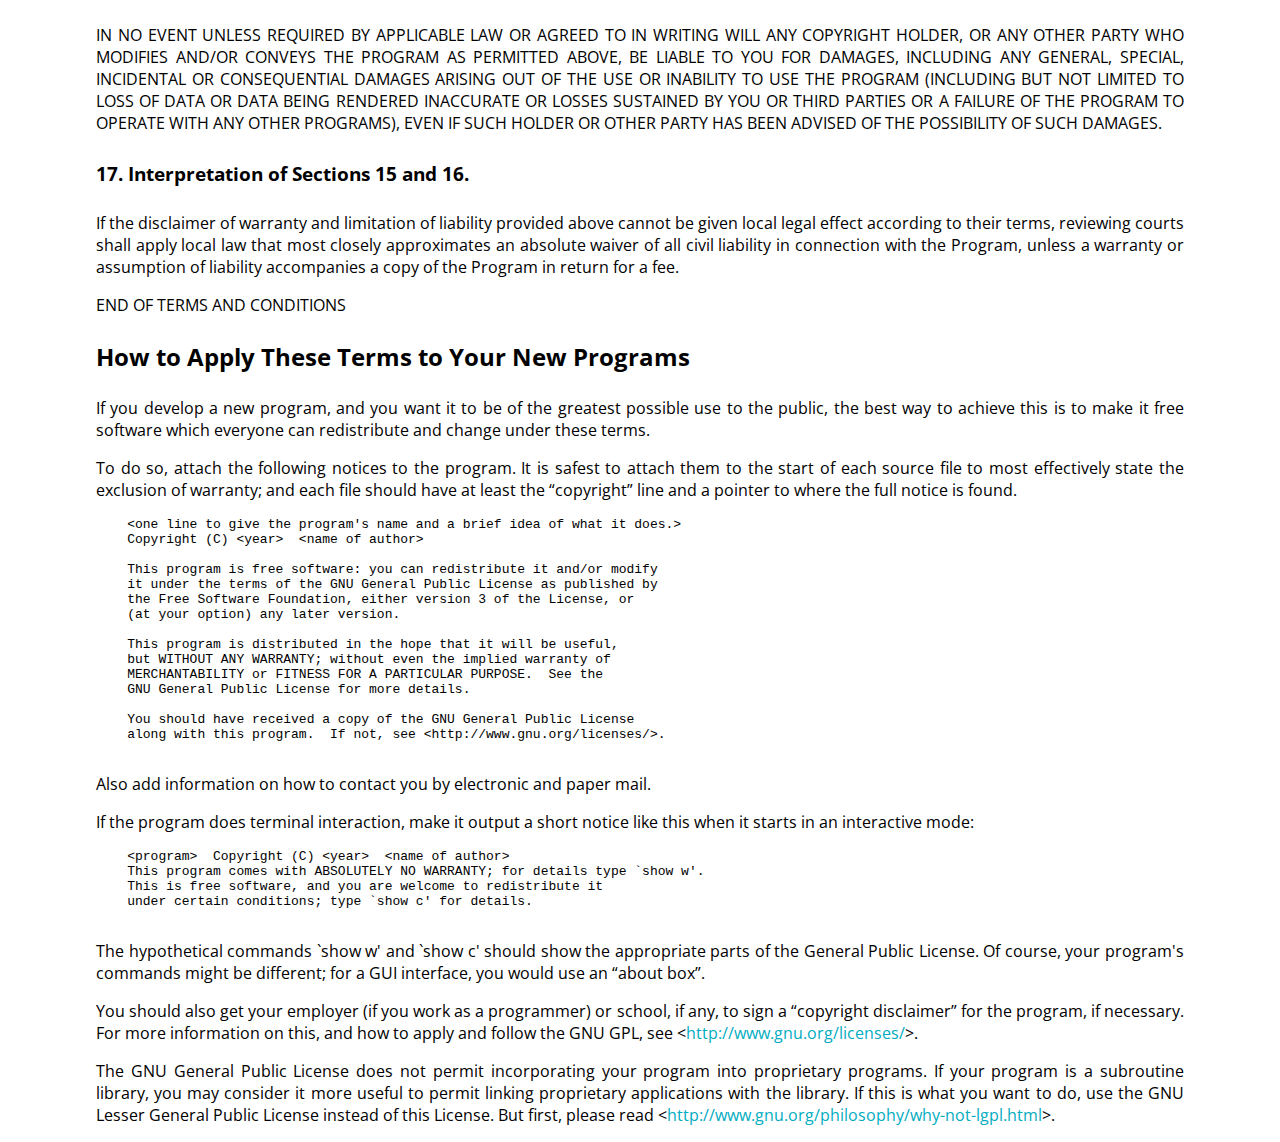
<file: license.html>
<!DOCTYPE html>
<html lang="en">
<head>
    <meta content="text/html; charset=UTF-8" http-equiv="Content-Type">
    <meta name="viewport" content="width=device-width, user-scalable=no, initial-scale=1.0"/>
    <title>GNU General Public License v3.0 &#183; ChristianFigueroa.GitHub.io</title>
    <script>(function(i,s,o,g,r,a,m){i['GoogleAnalyticsObject']=r;i[r]=i[r]||function(){
        (i[r].q=i[r].q||[]).push(arguments)},i[r].l=1*new Date();a=s.createElement(o),
        m=s.getElementsByTagName(o)[0];a.async=1;a.src=g;m.parentNode.insertBefore(a,m)
        })(window,document,'script','https://www.google-analytics.com/analytics.js','ga');
        ga('create', 'UA-91403443-1', 'auto');
         ga('send', 'pageview');</script>
         <link href="https://fonts.googleapis.com/css?family=Open+Sans:400,700" rel="stylesheet" type="text/css">
    <style>
        html, body {
            margin: 0;
        }

        body {
            font-family: "Open Sans", Arial, sans-serif;
        }

        #content {
            width: 85%;
            margin: auto;
            text-align: justify;
        }

        h1, h1 + p {
            text-align: center;
        }

        h1, h2, h3, h4, h5, h6 {
            font-weight: 700;
        }

        h3 {
            font-size: 1.5em;
        }

        h4 {
            font-size: 1.2em;
        }

        a {
            color: #00acc1;
            text-decoration: none;
        }

        a:hover {
            text-decoration: underline;
        }

        ul {
            list-style: square;
        }
    </style>
</head>
<body>
    <div id='content'>
        <h3 style="text-align:center;">GNU GENERAL PUBLIC LICENSE</h3>
        <p style="text-align:center;">Version 3, 29 June 2007</p>
        <p>Copyright © 2007 Free Software Foundation, Inc. &lt;<a href="http://fsf.org/">http://fsf.org/</a>&gt;</p>
        <p>Everyone is permitted to copy and distribute verbatim copies
         of this license document, but changing it is not allowed.</p>
        <h3><a name="preamble"></a>Preamble</h3>
        <p>The GNU General Public License is a free, copyleft license for
        software and other kinds of works.</p>
        <p>The licenses for most software and other practical works are designed
        to take away your freedom to share and change the works.  By contrast,
        the GNU General Public License is intended to guarantee your freedom to
        share and change all versions of a program--to make sure it remains free
        software for all its users.  We, the Free Software Foundation, use the
        GNU General Public License for most of our software; it applies also to
        any other work released this way by its authors.  You can apply it to
        your programs, too.</p>
        <p>When we speak of free software, we are referring to freedom, not
        price.  Our General Public Licenses are designed to make sure that you
        have the freedom to distribute copies of free software (and charge for
        them if you wish), that you receive source code or can get it if you
        want it, that you can change the software or use pieces of it in new
        free programs, and that you know you can do these things.</p>
        <p>To protect your rights, we need to prevent others from denying you
        these rights or asking you to surrender the rights.  Therefore, you have
        certain responsibilities if you distribute copies of the software, or if
        you modify it: responsibilities to respect the freedom of others.</p>
        <p>For example, if you distribute copies of such a program, whether
        gratis or for a fee, you must pass on to the recipients the same
        freedoms that you received.  You must make sure that they, too, receive
        or can get the source code.  And you must show them these terms so they
        know their rights.</p>
        <p>Developers that use the GNU GPL protect your rights with two steps:
        (1) assert copyright on the software, and (2) offer you this License
        giving you legal permission to copy, distribute and/or modify it.</p>
        <p>For the developers' and authors' protection, the GPL clearly explains
        that there is no warranty for this free software.  For both users' and
        authors' sake, the GPL requires that modified versions be marked as
        changed, so that their problems will not be attributed erroneously to
        authors of previous versions.</p>
        <p>Some devices are designed to deny users access to install or run
        modified versions of the software inside them, although the manufacturer
        can do so.  This is fundamentally incompatible with the aim of
        protecting users' freedom to change the software.  The systematic
        pattern of such abuse occurs in the area of products for individuals to
        use, which is precisely where it is most unacceptable.  Therefore, we
        have designed this version of the GPL to prohibit the practice for those
        products.  If such problems arise substantially in other domains, we
        stand ready to extend this provision to those domains in future versions
        of the GPL, as needed to protect the freedom of users.</p>
        <p>Finally, every program is threatened constantly by software patents.
        States should not allow patents to restrict development and use of
        software on general-purpose computers, but in those that do, we wish to
        avoid the special danger that patents applied to a free program could
        make it effectively proprietary.  To prevent this, the GPL assures that
        patents cannot be used to render the program non-free.</p>
        <p>The precise terms and conditions for copying, distribution and
        modification follow.</p>
        <h3><a name="terms"></a>TERMS AND CONDITIONS</h3>
        <h4><a name="section0"></a>0. Definitions.</h4>
        <p>“This License” refers to version 3 of the GNU General Public License.</p>
        <p>“Copyright” also means copyright-like laws that apply to other kinds of
        works, such as semiconductor masks.</p>
        <p>“The Program” refers to any copyrightable work licensed under this
        License.  Each licensee is addressed as “you”.  “Licensees” and
        “recipients” may be individuals or organizations.</p>
        <p>To “modify” a work means to copy from or adapt all or part of the work
        in a fashion requiring copyright permission, other than the making of an
        exact copy.  The resulting work is called a “modified version” of the
        earlier work or a work “based on” the earlier work.</p>
        <p>A “covered work” means either the unmodified Program or a work based
        on the Program.</p>
        <p>To “propagate” a work means to do anything with it that, without
        permission, would make you directly or secondarily liable for
        infringement under applicable copyright law, except executing it on a
        computer or modifying a private copy.  Propagation includes copying,
        distribution (with or without modification), making available to the
        public, and in some countries other activities as well.</p>
        <p>To “convey” a work means any kind of propagation that enables other
        parties to make or receive copies.  Mere interaction with a user through
        a computer network, with no transfer of a copy, is not conveying.</p>
        <p>An interactive user interface displays “Appropriate Legal Notices”
        to the extent that it includes a convenient and prominently visible
        feature that (1) displays an appropriate copyright notice, and (2)
        tells the user that there is no warranty for the work (except to the
        extent that warranties are provided), that licensees may convey the
        work under this License, and how to view a copy of this License.  If
        the interface presents a list of user commands or options, such as a
        menu, a prominent item in the list meets this criterion.</p>
        <h4><a name="section1"></a>1. Source Code.</h4>
        <p>The “source code” for a work means the preferred form of the work
        for making modifications to it.  “Object code” means any non-source
        form of a work.</p>
        <p>A “Standard Interface” means an interface that either is an official
        standard defined by a recognized standards body, or, in the case of
        interfaces specified for a particular programming language, one that
        is widely used among developers working in that language.</p>
        <p>The “System Libraries” of an executable work include anything, other
        than the work as a whole, that (a) is included in the normal form of
        packaging a Major Component, but which is not part of that Major
        Component, and (b) serves only to enable use of the work with that
        Major Component, or to implement a Standard Interface for which an
        implementation is available to the public in source code form.  A
        “Major Component”, in this context, means a major essential component
        (kernel, window system, and so on) of the specific operating system
        (if any) on which the executable work runs, or a compiler used to
        produce the work, or an object code interpreter used to run it.</p>
        <p>The “Corresponding Source” for a work in object code form means all
        the source code needed to generate, install, and (for an executable
        work) run the object code and to modify the work, including scripts to
        control those activities.  However, it does not include the work's
        System Libraries, or general-purpose tools or generally available free
        programs which are used unmodified in performing those activities but
        which are not part of the work.  For example, Corresponding Source
        includes interface definition files associated with source files for
        the work, and the source code for shared libraries and dynamically
        linked subprograms that the work is specifically designed to require,
        such as by intimate data communication or control flow between those
        subprograms and other parts of the work.</p>
        <p>The Corresponding Source need not include anything that users
        can regenerate automatically from other parts of the Corresponding
        Source.</p>
        <p>The Corresponding Source for a work in source code form is that
        same work.</p>
        <h4><a name="section2"></a>2. Basic Permissions.</h4>
        <p>All rights granted under this License are granted for the term of
        copyright on the Program, and are irrevocable provided the stated
        conditions are met.  This License explicitly affirms your unlimited
        permission to run the unmodified Program.  The output from running a
        covered work is covered by this License only if the output, given its
        content, constitutes a covered work.  This License acknowledges your
        rights of fair use or other equivalent, as provided by copyright law.</p>
        <p>You may make, run and propagate covered works that you do not
        convey, without conditions so long as your license otherwise remains
        in force.  You may convey covered works to others for the sole purpose
        of having them make modifications exclusively for you, or provide you
        with facilities for running those works, provided that you comply with
        the terms of this License in conveying all material for which you do
        not control copyright.  Those thus making or running the covered works
        for you must do so exclusively on your behalf, under your direction
        and control, on terms that prohibit them from making any copies of
        your copyrighted material outside their relationship with you.</p>
        <p>Conveying under any other circumstances is permitted solely under
        the conditions stated below.  Sublicensing is not allowed; section 10
        makes it unnecessary.</p>
        <h4><a name="section3"></a>3. Protecting Users' Legal Rights From Anti-Circumvention Law.</h4>
        <p>No covered work shall be deemed part of an effective technological
        measure under any applicable law fulfilling obligations under article
        11 of the WIPO copyright treaty adopted on 20 December 1996, or
        similar laws prohibiting or restricting circumvention of such
        measures.</p>
        <p>When you convey a covered work, you waive any legal power to forbid
        circumvention of technological measures to the extent such circumvention
        is effected by exercising rights under this License with respect to
        the covered work, and you disclaim any intention to limit operation or
        modification of the work as a means of enforcing, against the work's
        users, your or third parties' legal rights to forbid circumvention of
        technological measures.</p>
        <h4><a name="section4"></a>4. Conveying Verbatim Copies.</h4>
        <p>You may convey verbatim copies of the Program's source code as you
        receive it, in any medium, provided that you conspicuously and
        appropriately publish on each copy an appropriate copyright notice;
        keep intact all notices stating that this License and any
        non-permissive terms added in accord with section 7 apply to the code;
        keep intact all notices of the absence of any warranty; and give all
        recipients a copy of this License along with the Program.</p>
        <p>You may charge any price or no price for each copy that you convey,
        and you may offer support or warranty protection for a fee.</p>
        <h4><a name="section5"></a>5. Conveying Modified Source Versions.</h4>
        <p>You may convey a work based on the Program, or the modifications to
        produce it from the Program, in the form of source code under the
        terms of section 4, provided that you also meet all of these conditions:</p>
        <ul>
            <li>a) The work must carry prominent notices stating that you modified
            it, and giving a relevant date.</li>
            <li>b) The work must carry prominent notices stating that it is
            released under this License and any conditions added under section
            7.  This requirement modifies the requirement in section 4 to
            “keep intact all notices”.</li>
            <li>c) You must license the entire work, as a whole, under this
            License to anyone who comes into possession of a copy.  This
            License will therefore apply, along with any applicable section 7
            additional terms, to the whole of the work, and all its parts,
            regardless of how they are packaged.  This License gives no
            permission to license the work in any other way, but it does not
            invalidate such permission if you have separately received it.</li>
            <li>d) If the work has interactive user interfaces, each must display
            Appropriate Legal Notices; however, if the Program has interactive
            interfaces that do not display Appropriate Legal Notices, your
            work need not make them do so.</li>
        </ul>
        <p>A compilation of a covered work with other separate and independent
        works, which are not by their nature extensions of the covered work,
        and which are not combined with it such as to form a larger program,
        in or on a volume of a storage or distribution medium, is called an
        “aggregate” if the compilation and its resulting copyright are not
        used to limit the access or legal rights of the compilation's users
        beyond what the individual works permit.  Inclusion of a covered work
        in an aggregate does not cause this License to apply to the other
        parts of the aggregate.</p>
        <h4><a name="section6"></a>6. Conveying Non-Source Forms.</h4>
        <p>You may convey a covered work in object code form under the terms
        of sections 4 and 5, provided that you also convey the
        machine-readable Corresponding Source under the terms of this License,
        in one of these ways:</p>
        <ul>
            <li>a) Convey the object code in, or embodied in, a physical product
            (including a physical distribution medium), accompanied by the
            Corresponding Source fixed on a durable physical medium
            customarily used for software interchange.</li>
            <li>b) Convey the object code in, or embodied in, a physical product
            (including a physical distribution medium), accompanied by a
            written offer, valid for at least three years and valid for as
            long as you offer spare parts or customer support for that product
            model, to give anyone who possesses the object code either (1) a
            copy of the Corresponding Source for all the software in the
            product that is covered by this License, on a durable physical
            medium customarily used for software interchange, for a price no
            more than your reasonable cost of physically performing this
            conveying of source, or (2) access to copy the
            Corresponding Source from a network server at no charge.</li>
            <li>c) Convey individual copies of the object code with a copy of the
            written offer to provide the Corresponding Source.  This
            alternative is allowed only occasionally and noncommercially, and
            only if you received the object code with such an offer, in accord
            with subsection 6b.</li>
            <li>d) Convey the object code by offering access from a designated
            place (gratis or for a charge), and offer equivalent access to the
            Corresponding Source in the same way through the same place at no
            further charge.  You need not require recipients to copy the
            Corresponding Source along with the object code.  If the place to
            copy the object code is a network server, the Corresponding Source
            may be on a different server (operated by you or a third party)
            that supports equivalent copying facilities, provided you maintain
            clear directions next to the object code saying where to find the
            Corresponding Source.  Regardless of what server hosts the
            Corresponding Source, you remain obligated to ensure that it is
            available for as long as needed to satisfy these requirements.</li>
            <li>e) Convey the object code using peer-to-peer transmission, provided
            you inform other peers where the object code and Corresponding
            Source of the work are being offered to the general public at no
            charge under subsection 6d.</li>
        </ul>
        <p>A separable portion of the object code, whose source code is excluded
        from the Corresponding Source as a System Library, need not be
        included in conveying the object code work.</p>
        <p>A “User Product” is either (1) a “consumer product”, which means any
        tangible personal property which is normally used for personal, family,
        or household purposes, or (2) anything designed or sold for incorporation
        into a dwelling.  In determining whether a product is a consumer product,
        doubtful cases shall be resolved in favor of coverage.  For a particular
        product received by a particular user, “normally used” refers to a
        typical or common use of that class of product, regardless of the status
        of the particular user or of the way in which the particular user
        actually uses, or expects or is expected to use, the product.  A product
        is a consumer product regardless of whether the product has substantial
        commercial, industrial or non-consumer uses, unless such uses represent
        the only significant mode of use of the product.</p>
        <p>“Installation Information” for a User Product means any methods,
        procedures, authorization keys, or other information required to install
        and execute modified versions of a covered work in that User Product from
        a modified version of its Corresponding Source.  The information must
        suffice to ensure that the continued functioning of the modified object
        code is in no case prevented or interfered with solely because
        modification has been made.</p>
        <p>If you convey an object code work under this section in, or with, or
        specifically for use in, a User Product, and the conveying occurs as
        part of a transaction in which the right of possession and use of the
        User Product is transferred to the recipient in perpetuity or for a
        fixed term (regardless of how the transaction is characterized), the
        Corresponding Source conveyed under this section must be accompanied
        by the Installation Information.  But this requirement does not apply
        if neither you nor any third party retains the ability to install
        modified object code on the User Product (for example, the work has
        been installed in ROM).</p>
        <p>The requirement to provide Installation Information does not include a
        requirement to continue to provide support service, warranty, or updates
        for a work that has been modified or installed by the recipient, or for
        the User Product in which it has been modified or installed.  Access to a
        network may be denied when the modification itself materially and
        adversely affects the operation of the network or violates the rules and
        protocols for communication across the network.</p>
        <p>Corresponding Source conveyed, and Installation Information provided,
        in accord with this section must be in a format that is publicly
        documented (and with an implementation available to the public in
        source code form), and must require no special password or key for
        unpacking, reading or copying.</p>
        <h4><a name="section7"></a>7. Additional Terms.</h4>
        <p>“Additional permissions” are terms that supplement the terms of this
        License by making exceptions from one or more of its conditions.
        Additional permissions that are applicable to the entire Program shall
        be treated as though they were included in this License, to the extent
        that they are valid under applicable law.  If additional permissions
        apply only to part of the Program, that part may be used separately
        under those permissions, but the entire Program remains governed by
        this License without regard to the additional permissions.</p>
        <p>When you convey a copy of a covered work, you may at your option
        remove any additional permissions from that copy, or from any part of
        it.  (Additional permissions may be written to require their own
        removal in certain cases when you modify the work.)  You may place
        additional permissions on material, added by you to a covered work,
        for which you have or can give appropriate copyright permission.</p>
        <p>Notwithstanding any other provision of this License, for material you
        add to a covered work, you may (if authorized by the copyright holders of
        that material) supplement the terms of this License with terms:</p>
        <ul>
            <li>a) Disclaiming warranty or limiting liability differently from the
            terms of sections 15 and 16 of this License; or</li>
            <li>b) Requiring preservation of specified reasonable legal notices or
            author attributions in that material or in the Appropriate Legal
            Notices displayed by works containing it; or</li>
            <li>c) Prohibiting misrepresentation of the origin of that material, or
            requiring that modified versions of such material be marked in
            reasonable ways as different from the original version; or</li>
            <li>d) Limiting the use for publicity purposes of names of licensors or
            authors of the material; or</li>
            <li>e) Declining to grant rights under trademark law for use of some
            trade names, trademarks, or service marks; or</li>
            <li>f) Requiring indemnification of licensors and authors of that
            material by anyone who conveys the material (or modified versions of
            it) with contractual assumptions of liability to the recipient, for
            any liability that these contractual assumptions directly impose on
            those licensors and authors.</li>
        </ul>
        <p>All other non-permissive additional terms are considered “further
        restrictions” within the meaning of section 10.  If the Program as you
        received it, or any part of it, contains a notice stating that it is
        governed by this License along with a term that is a further
        restriction, you may remove that term.  If a license document contains
        a further restriction but permits relicensing or conveying under this
        License, you may add to a covered work material governed by the terms
        of that license document, provided that the further restriction does
        not survive such relicensing or conveying.</p>
        <p>If you add terms to a covered work in accord with this section, you
        must place, in the relevant source files, a statement of the
        additional terms that apply to those files, or a notice indicating
        where to find the applicable terms.</p>
        <p>Additional terms, permissive or non-permissive, may be stated in the
        form of a separately written license, or stated as exceptions;
        the above requirements apply either way.</p>
        <h4><a name="section8"></a>8. Termination.</h4>
        <p>You may not propagate or modify a covered work except as expressly
        provided under this License.  Any attempt otherwise to propagate or
        modify it is void, and will automatically terminate your rights under
        this License (including any patent licenses granted under the third
        paragraph of section 11).</p>
        <p>However, if you cease all violation of this License, then your
        license from a particular copyright holder is reinstated (a)
        provisionally, unless and until the copyright holder explicitly and
        finally terminates your license, and (b) permanently, if the copyright
        holder fails to notify you of the violation by some reasonable means
        prior to 60 days after the cessation.</p>
        <p>Moreover, your license from a particular copyright holder is
        reinstated permanently if the copyright holder notifies you of the
        violation by some reasonable means, this is the first time you have
        received notice of violation of this License (for any work) from that
        copyright holder, and you cure the violation prior to 30 days after
        your receipt of the notice.</p>
        <p>Termination of your rights under this section does not terminate the
        licenses of parties who have received copies or rights from you under
        this License.  If your rights have been terminated and not permanently
        reinstated, you do not qualify to receive new licenses for the same
        material under section 10.</p>
        <h4><a name="section9"></a>9. Acceptance Not Required for Having Copies.</h4>
        <p>You are not required to accept this License in order to receive or
        run a copy of the Program.  Ancillary propagation of a covered work
        occurring solely as a consequence of using peer-to-peer transmission
        to receive a copy likewise does not require acceptance.  However,
        nothing other than this License grants you permission to propagate or
        modify any covered work.  These actions infringe copyright if you do
        not accept this License.  Therefore, by modifying or propagating a
        covered work, you indicate your acceptance of this License to do so.</p>
        <h4><a name="section10"></a>10. Automatic Licensing of Downstream Recipients.</h4>
        <p>Each time you convey a covered work, the recipient automatically
        receives a license from the original licensors, to run, modify and
        propagate that work, subject to this License.  You are not responsible
        for enforcing compliance by third parties with this License.</p>
        <p>An “entity transaction” is a transaction transferring control of an
        organization, or substantially all assets of one, or subdividing an
        organization, or merging organizations.  If propagation of a covered
        work results from an entity transaction, each party to that
        transaction who receives a copy of the work also receives whatever
        licenses to the work the party's predecessor in interest had or could
        give under the previous paragraph, plus a right to possession of the
        Corresponding Source of the work from the predecessor in interest, if
        the predecessor has it or can get it with reasonable efforts.</p>
        <p>You may not impose any further restrictions on the exercise of the
        rights granted or affirmed under this License.  For example, you may
        not impose a license fee, royalty, or other charge for exercise of
        rights granted under this License, and you may not initiate litigation
        (including a cross-claim or counterclaim in a lawsuit) alleging that
        any patent claim is infringed by making, using, selling, offering for
        sale, or importing the Program or any portion of it.</p>
        <h4><a name="section11"></a>11. Patents.</h4>
        <p>A “contributor” is a copyright holder who authorizes use under this
        License of the Program or a work on which the Program is based.  The
        work thus licensed is called the contributor's “contributor version”.</p>
        <p>A contributor's “essential patent claims” are all patent claims
        owned or controlled by the contributor, whether already acquired or
        hereafter acquired, that would be infringed by some manner, permitted
        by this License, of making, using, or selling its contributor version,
        but do not include claims that would be infringed only as a
        consequence of further modification of the contributor version.  For
        purposes of this definition, “control” includes the right to grant
        patent sublicenses in a manner consistent with the requirements of
        this License.</p>
        <p>Each contributor grants you a non-exclusive, worldwide, royalty-free
        patent license under the contributor's essential patent claims, to
        make, use, sell, offer for sale, import and otherwise run, modify and
        propagate the contents of its contributor version.</p>
        <p>In the following three paragraphs, a “patent license” is any express
        agreement or commitment, however denominated, not to enforce a patent
        (such as an express permission to practice a patent or covenant not to
        sue for patent infringement).  To “grant” such a patent license to a
        party means to make such an agreement or commitment not to enforce a
        patent against the party.</p>
        <p>If you convey a covered work, knowingly relying on a patent license,
        and the Corresponding Source of the work is not available for anyone
        to copy, free of charge and under the terms of this License, through a
        publicly available network server or other readily accessible means,
        then you must either (1) cause the Corresponding Source to be so
        available, or (2) arrange to deprive yourself of the benefit of the
        patent license for this particular work, or (3) arrange, in a manner
        consistent with the requirements of this License, to extend the patent
        license to downstream recipients.  “Knowingly relying” means you have
        actual knowledge that, but for the patent license, your conveying the
        covered work in a country, or your recipient's use of the covered work
        in a country, would infringe one or more identifiable patents in that
        country that you have reason to believe are valid.</p>
        <p>If, pursuant to or in connection with a single transaction or
        arrangement, you convey, or propagate by procuring conveyance of, a
        covered work, and grant a patent license to some of the parties
        receiving the covered work authorizing them to use, propagate, modify
        or convey a specific copy of the covered work, then the patent license
        you grant is automatically extended to all recipients of the covered
        work and works based on it.</p>
        <p>A patent license is “discriminatory” if it does not include within
        the scope of its coverage, prohibits the exercise of, or is
        conditioned on the non-exercise of one or more of the rights that are
        specifically granted under this License.  You may not convey a covered
        work if you are a party to an arrangement with a third party that is
        in the business of distributing software, under which you make payment
        to the third party based on the extent of your activity of conveying
        the work, and under which the third party grants, to any of the
        parties who would receive the covered work from you, a discriminatory
        patent license (a) in connection with copies of the covered work
        conveyed by you (or copies made from those copies), or (b) primarily
        for and in connection with specific products or compilations that
        contain the covered work, unless you entered into that arrangement,
        or that patent license was granted, prior to 28 March 2007.</p>
        <p>Nothing in this License shall be construed as excluding or limiting
        any implied license or other defenses to infringement that may
        otherwise be available to you under applicable patent law.</p>
        <h4><a name="section12"></a>12. No Surrender of Others' Freedom.</h4>
        <p>If conditions are imposed on you (whether by court order, agreement or
        otherwise) that contradict the conditions of this License, they do not
        excuse you from the conditions of this License.  If you cannot convey a
        covered work so as to satisfy simultaneously your obligations under this
        License and any other pertinent obligations, then as a consequence you may
        not convey it at all.  For example, if you agree to terms that obligate you
        to collect a royalty for further conveying from those to whom you convey
        the Program, the only way you could satisfy both those terms and this
        License would be to refrain entirely from conveying the Program.</p>
        <h4><a name="section13"></a>13. Use with the GNU Affero General Public License.</h4>
        <p>Notwithstanding any other provision of this License, you have
        permission to link or combine any covered work with a work licensed
        under version 3 of the GNU Affero General Public License into a single
        combined work, and to convey the resulting work.  The terms of this
        License will continue to apply to the part which is the covered work,
        but the special requirements of the GNU Affero General Public License,
        section 13, concerning interaction through a network will apply to the
        combination as such.</p>
        <h4><a name="section14"></a>14. Revised Versions of this License.</h4>
        <p>The Free Software Foundation may publish revised and/or new versions of
        the GNU General Public License from time to time.  Such new versions will
        be similar in spirit to the present version, but may differ in detail to
        address new problems or concerns.</p>
        <p>Each version is given a distinguishing version number.  If the
        Program specifies that a certain numbered version of the GNU General
        Public License “or any later version” applies to it, you have the
        option of following the terms and conditions either of that numbered
        version or of any later version published by the Free Software
        Foundation.  If the Program does not specify a version number of the
        GNU General Public License, you may choose any version ever published
        by the Free Software Foundation.</p>
        <p>If the Program specifies that a proxy can decide which future
        versions of the GNU General Public License can be used, that proxy's
        public statement of acceptance of a version permanently authorizes you
        to choose that version for the Program.</p>
        <p>Later license versions may give you additional or different
        permissions.  However, no additional obligations are imposed on any
        author or copyright holder as a result of your choosing to follow a
        later version.</p>
        <h4><a name="section15"></a>15. Disclaimer of Warranty.</h4>
        <p>THERE IS NO WARRANTY FOR THE PROGRAM, TO THE EXTENT PERMITTED BY
        APPLICABLE LAW.  EXCEPT WHEN OTHERWISE STATED IN WRITING THE COPYRIGHT
        HOLDERS AND/OR OTHER PARTIES PROVIDE THE PROGRAM “AS IS” WITHOUT WARRANTY
        OF ANY KIND, EITHER EXPRESSED OR IMPLIED, INCLUDING, BUT NOT LIMITED TO,
        THE IMPLIED WARRANTIES OF MERCHANTABILITY AND FITNESS FOR A PARTICULAR
        PURPOSE.  THE ENTIRE RISK AS TO THE QUALITY AND PERFORMANCE OF THE PROGRAM
        IS WITH YOU.  SHOULD THE PROGRAM PROVE DEFECTIVE, YOU ASSUME THE COST OF
        ALL NECESSARY SERVICING, REPAIR OR CORRECTION.</p>
        <h4><a name="section16"></a>16. Limitation of Liability.</h4>
        <p>IN NO EVENT UNLESS REQUIRED BY APPLICABLE LAW OR AGREED TO IN WRITING
        WILL ANY COPYRIGHT HOLDER, OR ANY OTHER PARTY WHO MODIFIES AND/OR CONVEYS
        THE PROGRAM AS PERMITTED ABOVE, BE LIABLE TO YOU FOR DAMAGES, INCLUDING ANY
        GENERAL, SPECIAL, INCIDENTAL OR CONSEQUENTIAL DAMAGES ARISING OUT OF THE
        USE OR INABILITY TO USE THE PROGRAM (INCLUDING BUT NOT LIMITED TO LOSS OF
        DATA OR DATA BEING RENDERED INACCURATE OR LOSSES SUSTAINED BY YOU OR THIRD
        PARTIES OR A FAILURE OF THE PROGRAM TO OPERATE WITH ANY OTHER PROGRAMS),
        EVEN IF SUCH HOLDER OR OTHER PARTY HAS BEEN ADVISED OF THE POSSIBILITY OF
        SUCH DAMAGES.</p>
        <h4><a name="section17"></a>17. Interpretation of Sections 15 and 16.</h4>
        <p>If the disclaimer of warranty and limitation of liability provided
        above cannot be given local legal effect according to their terms,
        reviewing courts shall apply local law that most closely approximates
        an absolute waiver of all civil liability in connection with the
        Program, unless a warranty or assumption of liability accompanies a
        copy of the Program in return for a fee.</p>
        <p>END OF TERMS AND CONDITIONS</p>
        <h3><a name="howto"></a>How to Apply These Terms to Your New Programs</h3>
        <p>If you develop a new program, and you want it to be of the greatest
        possible use to the public, the best way to achieve this is to make it
        free software which everyone can redistribute and change under these terms.</p>
        <p>To do so, attach the following notices to the program.  It is safest
        to attach them to the start of each source file to most effectively
        state the exclusion of warranty; and each file should have at least
        the “copyright” line and a pointer to where the full notice is found.</p>
        <pre>    &lt;one line to give the program's name and a brief idea of what it does.&gt;
    Copyright (C) &lt;year&gt;  &lt;name of author&gt;

    This program is free software: you can redistribute it and/or modify
    it under the terms of the GNU General Public License as published by
    the Free Software Foundation, either version 3 of the License, or
    (at your option) any later version.

    This program is distributed in the hope that it will be useful,
    but WITHOUT ANY WARRANTY; without even the implied warranty of
    MERCHANTABILITY or FITNESS FOR A PARTICULAR PURPOSE.  See the
    GNU General Public License for more details.

    You should have received a copy of the GNU General Public License
    along with this program.  If not, see &lt;http://www.gnu.org/licenses/&gt;.
        </pre>
        <p>Also add information on how to contact you by electronic and paper mail.</p>
        <p>If the program does terminal interaction, make it output a short
        notice like this when it starts in an interactive mode:</p>
        <pre>    &lt;program&gt;  Copyright (C) &lt;year&gt;  &lt;name of author&gt;
    This program comes with ABSOLUTELY NO WARRANTY; for details type `show w'.
    This is free software, and you are welcome to redistribute it
    under certain conditions; type `show c' for details.
        </pre>
        <p>The hypothetical commands `show w' and `show c' should show the appropriate
        parts of the General Public License.  Of course, your program's commands
        might be different; for a GUI interface, you would use an “about box”.</p>
        <p>You should also get your employer (if you work as a programmer) or school,
        if any, to sign a “copyright disclaimer” for the program, if necessary.
        For more information on this, and how to apply and follow the GNU GPL, see
        &lt;<a href="http://www.gnu.org/licenses/">http://www.gnu.org/licenses/</a>&gt;.</p>
        <p>The GNU General Public License does not permit incorporating your program
        into proprietary programs.  If your program is a subroutine library, you
        may consider it more useful to permit linking proprietary applications with
        the library.  If this is what you want to do, use the GNU Lesser General
        Public License instead of this License.  But first, please read
        &lt;<a href="http://www.gnu.org/philosophy/why-not-lgpl.html">http://www.gnu.org/philosophy/why-not-lgpl.html</a>&gt;.</p>
    </div>
</body>
</html>
</file>
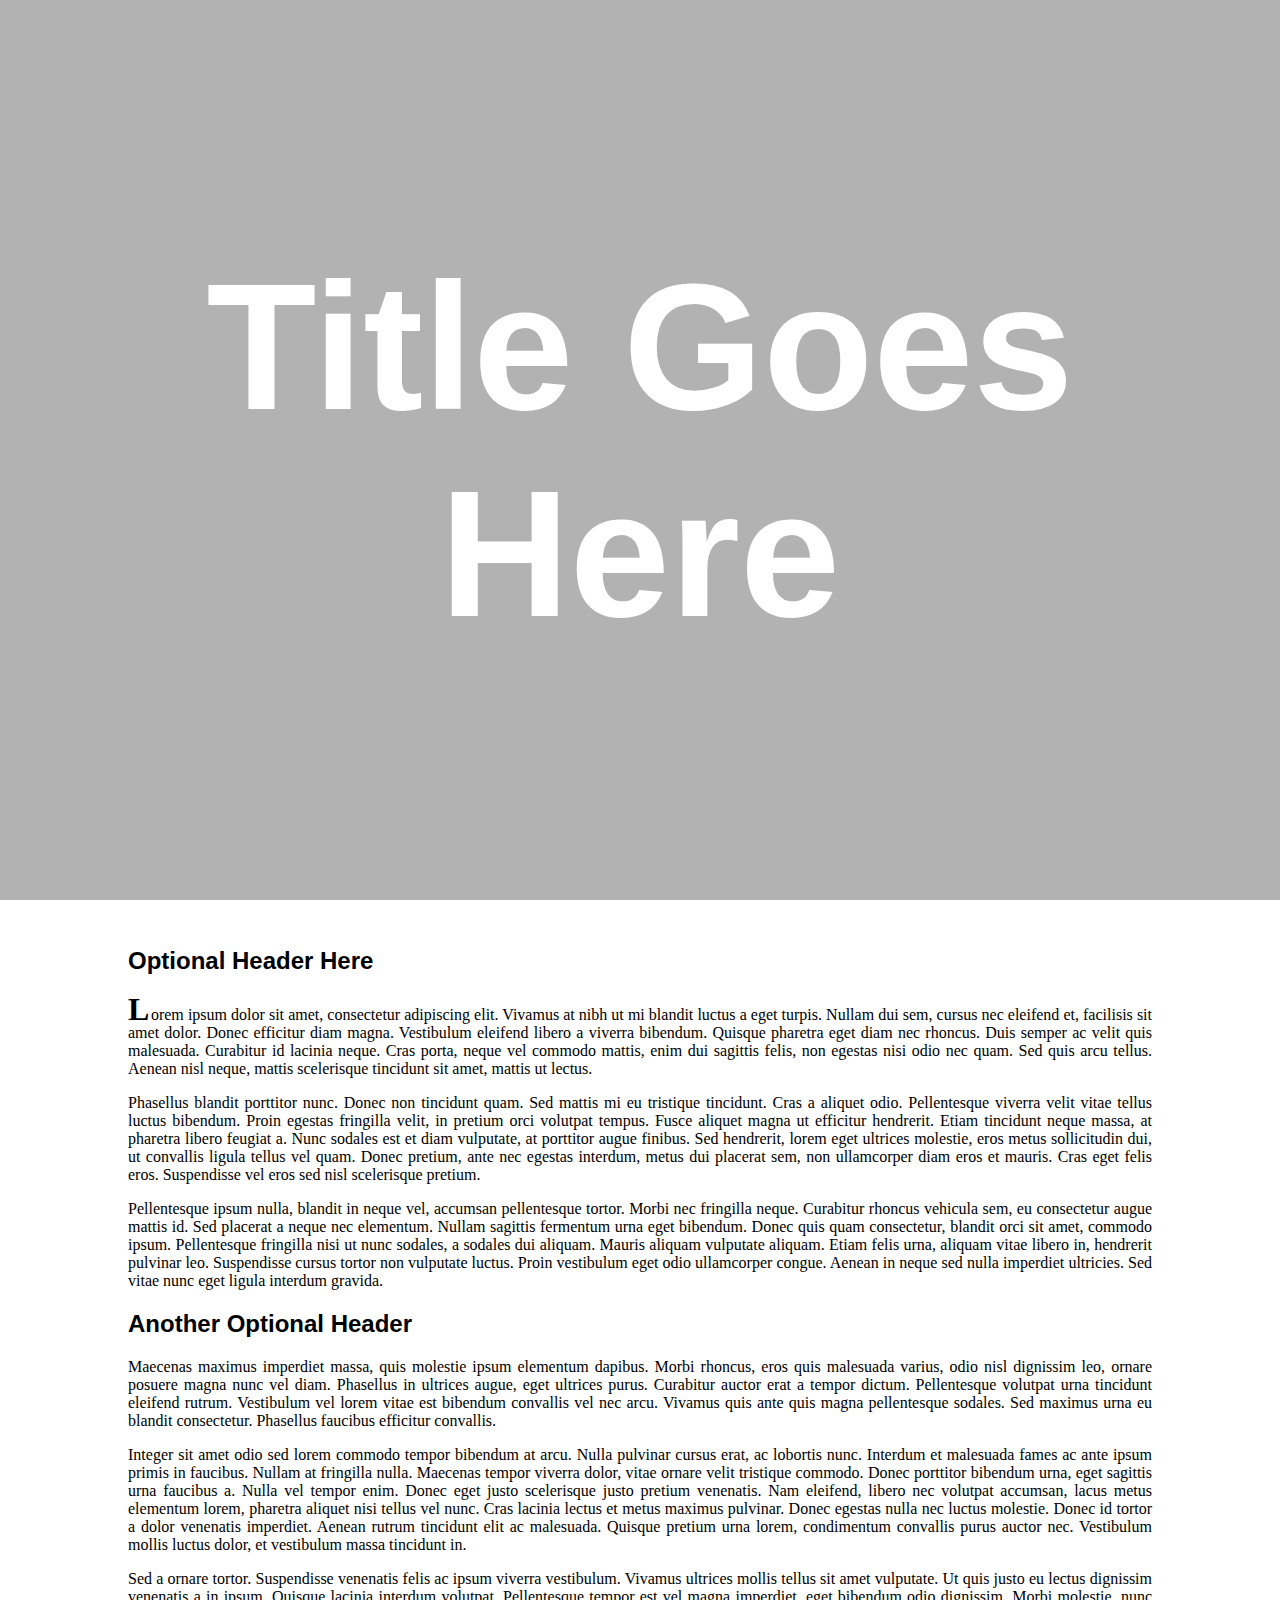
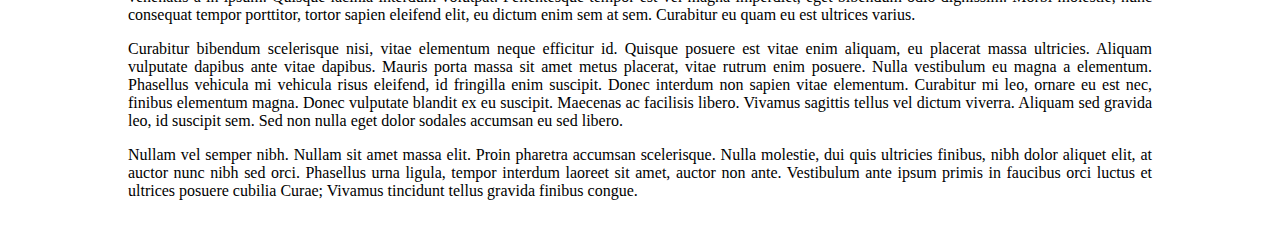
<file: presets/3.html>
<!DOCTYPE html>
<html>
<head>
	<meta charset="utf-8">
	<title>Image with Content</title>
	<style data-name='Preset Stylesheet'>
		#title {
			height: 100vh;
			background: transparent url("https://upload.wikimedia.org/wikipedia/commons/thumb/6/6e/Veil_Nebula_-_NGC6960.jpg/1280px-Veil_Nebula_-_NGC6960.jpg") 50% 50%/cover no-repeat fixed;
			display: table;
			table-layout: fixed;
			width: 100%;
		}

		#innerTitle {
			margin: 0;
			text-align: center;
			color: white;
			font-family: Arial,sans-serif;
			display: table-cell;
			vertical-align: middle;
			font-size: 20vh;
			background: rgba(0,0,0,.3);
		}

		h2 {
			font-family: Arial, sans-serif;
		}

		#content {
			padding: 3vh 10vw;
			font-family: Garamond,"Times New Roman",serif;
			text-align: justify;
		}

		.firstLetter {
			font-size: 2em;
			font-weight: bold;
			margin-right: .05em;
			line-height: .9;
		}
	</style>
</head>
<body style='margin:0;background:white'>
	<div id='title'>
		<h1 id='innerTitle'>Title Goes Here</h1>
	</div>
	<div id='content'>
		<h2>Optional Header Here</h2>
		<p><span class='firstLetter'>L</span>orem ipsum dolor sit amet, consectetur adipiscing elit. Vivamus at nibh ut mi blandit luctus a eget turpis. Nullam dui sem, cursus nec eleifend et, facilisis sit amet dolor. Donec efficitur diam magna. Vestibulum eleifend libero a viverra bibendum. Quisque pharetra eget diam nec rhoncus. Duis semper ac velit quis malesuada. Curabitur id lacinia neque. Cras porta, neque vel commodo mattis, enim dui sagittis felis, non egestas nisi odio nec quam. Sed quis arcu tellus. Aenean nisl neque, mattis scelerisque tincidunt sit amet, mattis ut lectus.</p>
		<p>Phasellus blandit porttitor nunc. Donec non tincidunt quam. Sed mattis mi eu tristique tincidunt. Cras a aliquet odio. Pellentesque viverra velit vitae tellus luctus bibendum. Proin egestas fringilla velit, in pretium orci volutpat tempus. Fusce aliquet magna ut efficitur hendrerit. Etiam tincidunt neque massa, at pharetra libero feugiat a. Nunc sodales est et diam vulputate, at porttitor augue finibus. Sed hendrerit, lorem eget ultrices molestie, eros metus sollicitudin dui, ut convallis ligula tellus vel quam. Donec pretium, ante nec egestas interdum, metus dui placerat sem, non ullamcorper diam eros et mauris. Cras eget felis eros. Suspendisse vel eros sed nisl scelerisque pretium.</p>
		<p>Pellentesque ipsum nulla, blandit in neque vel, accumsan pellentesque tortor. Morbi nec fringilla neque. Curabitur rhoncus vehicula sem, eu consectetur augue mattis id. Sed placerat a neque nec elementum. Nullam sagittis fermentum urna eget bibendum. Donec quis quam consectetur, blandit orci sit amet, commodo ipsum. Pellentesque fringilla nisi ut nunc sodales, a sodales dui aliquam. Mauris aliquam vulputate aliquam. Etiam felis urna, aliquam vitae libero in, hendrerit pulvinar leo. Suspendisse cursus tortor non vulputate luctus. Proin vestibulum eget odio ullamcorper congue. Aenean in neque sed nulla imperdiet ultricies. Sed vitae nunc eget ligula interdum gravida.</p>
		<h2>Another Optional Header</h2>
		<p>Maecenas maximus imperdiet massa, quis molestie ipsum elementum dapibus. Morbi rhoncus, eros quis malesuada varius, odio nisl dignissim leo, ornare posuere magna nunc vel diam. Phasellus in ultrices augue, eget ultrices purus. Curabitur auctor erat a tempor dictum. Pellentesque volutpat urna tincidunt eleifend rutrum. Vestibulum vel lorem vitae est bibendum convallis vel nec arcu. Vivamus quis ante quis magna pellentesque sodales. Sed maximus urna eu blandit consectetur. Phasellus faucibus efficitur convallis.</p>
		<p>Integer sit amet odio sed lorem commodo tempor bibendum at arcu. Nulla pulvinar cursus erat, ac lobortis nunc. Interdum et malesuada fames ac ante ipsum primis in faucibus. Nullam at fringilla nulla. Maecenas tempor viverra dolor, vitae ornare velit tristique commodo. Donec porttitor bibendum urna, eget sagittis urna faucibus a. Nulla vel tempor enim. Donec eget justo scelerisque justo pretium venenatis. Nam eleifend, libero nec volutpat accumsan, lacus metus elementum lorem, pharetra aliquet nisi tellus vel nunc. Cras lacinia lectus et metus maximus pulvinar. Donec egestas nulla nec luctus molestie. Donec id tortor a dolor venenatis imperdiet. Aenean rutrum tincidunt elit ac malesuada. Quisque pretium urna lorem, condimentum convallis purus auctor nec. Vestibulum mollis luctus dolor, et vestibulum massa tincidunt in.</p>
		<p>Sed a ornare tortor. Suspendisse venenatis felis ac ipsum viverra vestibulum. Vivamus ultrices mollis tellus sit amet vulputate. Ut quis justo eu lectus dignissim venenatis a in ipsum. Quisque lacinia interdum volutpat. Pellentesque tempor est vel magna imperdiet, eget bibendum odio dignissim. Morbi molestie, nunc consequat tempor porttitor, tortor sapien eleifend elit, eu dictum enim sem at sem. Curabitur eu quam eu est ultrices varius.</p>
		<p>Curabitur bibendum scelerisque nisi, vitae elementum neque efficitur id. Quisque posuere est vitae enim aliquam, eu placerat massa ultricies. Aliquam vulputate dapibus ante vitae dapibus. Mauris porta massa sit amet metus placerat, vitae rutrum enim posuere. Nulla vestibulum eu magna a elementum. Phasellus vehicula mi vehicula risus eleifend, id fringilla enim suscipit. Donec interdum non sapien vitae elementum. Curabitur mi leo, ornare eu est nec, finibus elementum magna. Donec vulputate blandit ex eu suscipit. Maecenas ac facilisis libero. Vivamus sagittis tellus vel dictum viverra. Aliquam sed gravida leo, id suscipit sem. Sed non nulla eget dolor sodales accumsan eu sed libero.</p>
		<p>Nullam vel semper nibh. Nullam sit amet massa elit. Proin pharetra accumsan scelerisque. Nulla molestie, dui quis ultricies finibus, nibh dolor aliquet elit, at auctor nunc nibh sed orci. Phasellus urna ligula, tempor interdum laoreet sit amet, auctor non ante. Vestibulum ante ipsum primis in faucibus orci luctus et ultrices posuere cubilia Curae; Vivamus tincidunt tellus gravida finibus congue. </p>
	</div>
</body>
</html>
</file>
<file: css/ContextMenu.css>
.contextmenuitem {
	background: #F2F2F2;
	font-family: Arial, Calibri, Sego UI, sans-serif;
}

.contextmenu {
	padding: .2em 0;
	background-color: #F2F2F2;
	border: 1px solid #DDD;
	-webkit-box-shadow: .2rem .2rem .4rem 0 rgba(80,80,80,.8);
	box-shadow: .2rem .2rem .4rem 0 rgba(80,80,80,.8);
}

.contextmenu:not(.subcontextmenu) {
	font-size: 88%;
}
</file>
<file: css/editTextBar.css>
#edittextbar {
	z-index: 9999994;
	position: relative;
	background: #FAFAFA;
	-webkit-transition: all .3s ease-out;
	transition: all .3s ease-out;
	height: 0;
	border: 0;
	-webkit-box-shadow: initial;
	box-shadow: initial;
	overflow-y: hidden;
	overflow-x: auto;
	display: -webkit-box;
	display: -ms-flexbox;
	display: flex;
	-webkit-box-pack: center;
	-ms-flex-pack: center;
	justify-content: center;
	-ms-flex-wrap: nowrap;
	flex-wrap: nowrap;
	overflow-x: auto;
}

#toolbarcontainer:not(.inactive) ~ #edittextbar.active {
	height: 2.5em;
	border-bottom: 1px solid #AAA;
	-webkit-box-shadow: 0 2px 3px 3px rgba(0,0,0,.18);
	box-shadow: 0 2px 3px 3px rgba(0,0,0,.18)
}

#toolbarcontainer:not(.inactive) ~ #edittextbar.active ~ #framecontainer {
	height: calc(100% - 6.95rem);
}

.edittextopt {
	background-color: #F5F5F5;
	border: 1px solid #AAA;
	border-radius: 3px;
	display: inline-block;
	height: 1.5em;
	width: 1.5em;
	position: relative;
	top: calc(.5em - 1px);
	background-size: 1.25em auto;
	margin-left: .75em;
	background-position: .125em .125em;
	background-repeat: no-repeat;
	-webkit-box-shadow: .2em .2em .4em 0 rgba(80,80,80,.8);
	box-shadow: .2em .2em .4em 0 rgba(80,80,80,.8);
	cursor: pointer;
}

.edittextopt:first-of-type {
	margin-left: 0;
}

.edittextopt.active {
	background-color: #00acc1;
}

.edittextopt:hover:not(.active), .edittextopt:focus:not(.active) {
	background-color: #E5E5E5;
}

#etopt_bold {
	background-image: url('/svg/bold.svg');
}

#etopt_bold.active {
	background-image: url('/svg/bold_active.svg');
}

#etopt_italic {
	background-image: url('/svg/italic.svg');
}

#etopt_italic.active {
	background-image: url('/svg/italic_active.svg');
}

#etopt_underline {
	background-image: url('/svg/underline.svg');
}

#etopt_underline.active {
	background-image: url('/svg/underline_active.svg');
}

#etopt_superscript {
	background-image: url('/svg/superscript.svg');
}

#etopt_superscript.active {
	background-image: url('/svg/superscript_active.svg');
}

#etopt_subscript {
	background-image: url('/svg/subscript.svg');
}

#etopt_subscript.active {
	background-image: url('/svg/subscript_active.svg');
}

#etopt_justify_left {
	background-image: url('/svg/justify_left.svg');
}

#etopt_justify_left.active {
	background-image: url('/svg/justify_left_active.svg');
}

#etopt_justify_center {
	background-image: url('/svg/justify_center.svg');
}

#etopt_justify_center.active {
	background-image: url('/svg/justify_center_active.svg');
}

#etopt_justify_right {
	background-image: url('/svg/justify_right.svg');
}

#etopt_justify_right.active {
	background-image: url('/svg/justify_right_active.svg');
}

#etopt_justify_full {
	background-image: url('/svg/justify_full.svg');
}

#etopt_justify_full.active {
	background-image: url('/svg/justify_full_active.svg');
}

#etopt_increase_font {
	background-image: url('/svg/increase_font.svg');
}

#etopt_decrease_font {
	background-image: url('/svg/decrease_font.svg');
}
</file>
<file: css/deferredElements.css>
#idc {
	text-align: center;
	cursor: text;
}

#ide {
	padding: 0;
	height: calc(75vh - 4.4em - 1px);
	width: calc(100% - 1em);
}

#ide table {
	width: 100%;
	height: 100%;
	border-collapse: collapse;
}

#idf {
	width: calc(100% - 1rem);
	margin: 0;
	border: 0;
	padding: calc(.75rem + 2px) .5rem 0;
	resize: none;
	-moz-tab-size: 4;
	-o-tab-size: 4;
	tab-size: 4;
	white-space: nowrap;
	-webkit-box-flex: 1;
	-ms-flex-positive: 1;
	flex-grow: 1;
	font-family: Consolas,Monaco,"Ubuntu Mono","Courier New",Courier,monospace;
	font-size: 13.3333px;
	min-height: calc(100% - 2px);
	line-height: 1.2;
}

#idi, #idu {
	table-layout: fixed;
	width: 100%;
}

#idk, #idw {
	opacity: 0;
	position: absolute;
	top: 0;
	pointer-events: none;
}

#idm {
	margin-top: 1.3rem;
	font-family: "Open Sans", Arial, sans-serif;
}

#Ida, #iD3 {
	width: calc(40vw - 3.6rem);
	font-size: 1em;
	text-align: center;
	font-family: Arial, sans-serif;
	margin: .25em -1px .75em;
	border: 1px solid #AAA;
}

#Ida {
	width: 100%;
}

#Ida:hover, #Ida:focus, #iD3:hover, #iD3:focus {
	-webkit-box-shadow: 0 0 5px 2px rgba(0, 172, 193, .4);
	box-shadow: 0 0 5px 2px rgba(0, 172, 193, .4);
	border: 1px solid #00acc1;
}

#idC {
	width: 100%;
}

#idC tr:first-child {
	font-size: calc((50vw - 4.5em) / 3 / 4.5);
}

#idC tr:nth-child(3) {
	font-size: calc((50vw - 4.5em) / 3 / 8);
}

#idC tr:nth-child(3) td {
	padding: .3em 0 0 0
}

#idE {
	text-align: justify;
	font-size: .95em;
}

#idF {
	table-layout: fixed;
	width: 100%;
}

#idF tr:not(:first-child) td {
	text-align: left;
	font-size: 95%;
}

#idF td:not(#idG) {
	padding: .2em 0 .2em 2em;
}

#idF h1, #GIO2 span, #Ids span, #IdH span, #Id4 span, #Id8 span, #iDb span {
	font-family: "Roboto Slab", "Open Sans", Arial, sans-serif;
	font-weight: bold;
}

#idG {
	width: 40%;
}

#idG img {
	width: 80%;
}

#idX {
	cursor: initial;
}

#idY, #Idb {
	font-family: Arial, sans-serif;
	background: #F5F5F5;
	color: #456;
	padding: .3em 1em;
	border: 1px solid #AAA;
	border-radius: .3em;
	font-size: 1.2em;
	cursor: pointer;
	width: 100%;
	display: inline-block;
}

#idY:hover, #Idb:hover,
#idY:focus, #Idb:focus {
	background: #00acc1;
	color: #FFF;
}

#Ida {
	display: block;
	margin: 0 auto 1.2em;
}

#Ide, #Idn, #id0 {
	margin: .5em -1px 2em;
	display: -webkit-box;
	display: -ms-flexbox;
	display: flex;
	background: #F5F5F5;
	color: #456;
	border-radius: .3em;
	border: 1px solid #AAA;
	-webkit-box-shadow: .2rem .2rem .4rem 0 rgba(80,80,80,.8);
	box-shadow: .2rem .2rem .4rem 0 rgba(80,80,80,.8);
	padding: .3em;
}

#Ide div, #Idn div, #id0 div {
	-webkit-box-flex: 1;
	-ms-flex-positive: 1;
	flex-grow: 1;
	-ms-flex-preferred-size: 0;
	flex-basis: 0;
	padding: .3em;
	border-radius: .3em;
	cursor: pointer;
}

#Ide div:hover, #Ide div:focus, #Idn div:hover, #Idn div:focus, #id0 div:hover, #id0 div:focus {
	background: #E5E5E5;
}

#Ide div.active, #Idn div.active, #id0 div.active {
	background: #00acc1;
	color: #fff;
	pointer-events: none;
}

#Ide div:first-child, #Idn div:first-child, #id0 div:first-child {
	margin-right: .3em;
}

#Idg {
	position: absolute;
	top: 0;
	left: 0;
	width: 100%;
	height: 100%;
}

#Idl {
	padding: .75rem 0;
	font-family: Consolas,Monaco,"Ubuntu Mono","Courier New",Courier,monospace;
	font-size: 13.3333px;
	vertical-align: top;
	background: #DDD;
	border-right: 1px solid #008ca1;
}

#Idl div {
	white-space: pre;
	border-width: 0 .5rem;
	border-color: transparent;
	border-style: solid;
	color: #008ca1;
}

#Idl div.activeLine {
	background: #CCC;
	color: #007c91;
}

.cl9 {
	position: absolute;
	right: .2em;
	top: .2em;
	width: 1.2em;
	height: 1.2em;
	background: #FFF url("../svg/exit.svg") 50% 50%/70% 70% no-repeat;
	border: 1px solid #AAA;
	margin: -1px;
	border-radius: .3em;
	display: none;
}

.cl9:hover, #idD:hover {
	background-color: #EEE;
}

.cl1 {
	float:left;
}

.cl2 {
	float: right;
}

.cl3 {
	background: #F2F2F2;
	border: 0;
	padding: .3rem .6rem;
	font-size: 1.1em;
	border-radius: .4em;
	width: calc(100% - 1.4rem);
	margin-bottom: .5rem;
	font-family: Consolas,Monaco,"Ubuntu Mono","Courier New",Courier,monospace;
	-webkit-box-shadow: 0 1px 5px 0 rgba(0,0,0,.3);
	box-shadow: 0 1px 5px 0 rgba(0,0,0,.3);
	-webkit-transition: .15s box-shadow;
	transition: .15s box-shadow;
}

.cl3:focus {
	-webkit-box-shadow: 0 2px 5px 2px rgba(0,0,0,.3);
	box-shadow: 0 2px 5px 2px rgba(0,0,0,.3);
}

.cl6 {
	margin: .75em 0 .35em;
	font-family: "Open Sans", Arial, sans-serif;
}

.clf, .clh, #idX, #idV {
	width: 100%;
	font-size: 1em;
	padding: .2em 0;
	font-family: Consolas,Monaco,"Ubuntu Mono","Courier New",Courier,monospace;
	color: #456;
	background: #F5F5F5;
	margin: -1px 1px .3em;
	border: 1px solid #AAA;
	cursor: pointer;
	border-radius: .3em;
	text-align: center;
}

#idX {
	cursor: initial;
}

.clf:hover:not(.clg), .clf:focus:not(.clg) {
	background: #E5E5E5;
}

.clf.clg, #idV {
	background: #00acc1;
	color: #fff;
}

.clh {
	background: #F5F5F5;
}

.cli {
	height: 3.5em;
	width: 100%;
	background: url("../svg/transparency_back.svg") 0px 0px / auto 50%;
	-webkit-box-shadow: .2rem .2rem .4rem 0 rgba(80,80,80.8);
	box-shadow: .2rem .2rem .4rem 0 rgba(80,80,80.8);
	border: 1px solid #AAA;
	margin: .5em -1px 0;
	border-radius: 3px;
	display: table;
	position: relative;
}

.cli > * {
	display: table-cell;
	vertical-align: middle;
}

.clj {
	text-align: left;
	border-bottom: 1px solid #456;
	margin: 1.2em 0 .2em;
	font-family: "Open Sans";
}

.clk {
	table-layout: fixed;
	width: 100%;
	text-align: left;
	border-collapse: collapse;
}

.clk label {
	width: 100%;
	display: inline-block;
}

#dialog_about .content a, #dialog_license .content a {
	color: #00acc1;
	text-decoration: none;
}

#dialog_about .content a:hover, #dialog_license .content a {
	text-decoration: underline;
}

.rectX, .rectY {
	position: absolute;
	border: 1px dashed black;
	margin: -1px 0 0 -1px;
}

.rectX {
	width: calc(100% - 4px);
	height: 0;
	padding: 0 2px;
	border-left: 0;
	border-right: 0;
}

.rectY {
	width: 0;
	height: calc(100% - 4px);
	padding: 2px 0;
	border-top: 0;
	border-bottom: 0;
}

.rectXT, .rectYT {
	position: absolute;
	font-family: Consolas,Monaco,"Ubuntu Mono","Courier New",Courier,monospace;
	background: #234;
	color: #DDD;
	font-size: 85%;
	-webkit-box-shadow: 0 0 3px 1px rgba(0,0,0,.7);
	box-shadow: 0 0 3px 1px rgba(0,0,0,.7);
	padding: 2px 6px;
	z-index: 1;
	border-radius: 3px;
}

.rectXT {
	-webkit-transform: translate(-50%, 1px);
	transform: translate(-50%, 1px);
	margin-top: 2px;
}

.rectYT {
	-webkit-transform: rotate(270deg);
	transform: rotate(270deg);
	margin-left: -2px;
}

.rectTU {
	color: #F55;
}

label, label input[type=checkbox] {
	cursor: pointer;
}

.dialog_resizer_left, .dialog_resizer_right {
	top: -1px;
	position: absolute;
	height: 100%;
	width: .5em;
	cursor: ew-resize;
	border: 1px solid transparent;
}

.dialog_resizer_left {
	left: -1px;
	border-bottom-left-radius: .6em;
	border-top-left-radius: .6em;
	border-right-width: 0;
}

.dialog_resizer_right {
	left: calc(50vw - .5em);
	border-bottom-right-radius: .6em;
	border-top-right-radius: .6em;
	border-left-width: 0;
}

.cursorgrab[data-draggable-element-being-dragged="1"], .dialog[data-draggable-element-being-dragged="1"] {
	cursor: -webkit-grabbing !important;
	cursor: grabbing !important;
}

#GIhead {
	background: #05e;
	width: 100%;
	height: 150px;
	border-bottom: 1px solid #03b;
}

#googProfileContainer {
	height: 104px;
	position: relative;
	top: 23px;
}

#googProfileIcon {
	border-radius: 50%;
	height: 96px;
	width: 96px;
}

#googProfileOutline {
	height: 96px;
	width: 96px;
	padding: 4px;
	background: #acacdc;
	-webkit-box-shadow: 0 0 10px 2px #002464;
	box-shadow: 0 0 10px 2px #002464;
	margin: auto;
	border-radius: 50%;
}

#GIbody {
	height: 347px;
	width: 100%;
}

#googInterface.signedIn #GIbody {
	padding-top: 60px;
	height: 287px;
}

#googInterface.signedOut #googProfileContainer,
#GIbodyI, #GIbodyO, #Idp, #IdA, #idY, #Idb, #iD8, #iD6,
#idW, #IdY, #IdZ, #Id0, #id2, #id3, #Id5, #iD8, #iDp,
#googInterface.signedOut ~ #dialogcover #idm, #idz, #Idj,
#iDg, #iDi, #iDj, .notice, #iDy, #iDI, #iDJ {
	display: none;
}

#googInterface.signedIn #GIbodyI,
#googInterface.signedOut #GIbodyO,
#googInterface.signedOut #GIO1,
#googOpenNoNetwork,
#id0.local ~ #id2,
#googInterface.signedIn ~ #dialogcover #id0.drive ~ #id3,
#dialog_delete_storage_file,
.notice.active {
	display: block;
}

#GII1 {
	margin: 0 0 20px;
}

#GII2, #GII3 {
	font-weight: 600;
}

#GII2 {
	font-size: 1.25em;
}

#GII3 {
	font-size: 1.1em;
}

#GII1, #GII2, #GII3 {
	text-align: center;
}

#GII4, #GII5, #GIO4, #Idu, #iD1, #iDe {
	background: #05e;
	color: white;
	font-family: "Open Sans", Arial, sans-serif;
	font-weight: 600;
	border-radius: 6px;
	font-size: 1.15rem;
	padding: .2em .5em;
	width: 100%;
	margin: 2px 0;
	max-width: calc(300px - 2vw - 2px);
	border: 1px solid #03b;
	-webkit-box-shadow: .1em .1em .3em 0 rgba(80,80,80,.8);
	box-shadow: .1em .1em .3em 0 rgba(80,80,80,.8);
	cursor: pointer;
}

#GII4:hover, #GII5:hover, #GIO4:hover, #Idu:hover, #iD1:hover, #iDe:hover,
#GII4:focus, #GII5:focus, #GIO4:focus, #Idu:focus, #iD1:focus, #iDe:focus,
#loadDriveSignIn div.btn:hover, #loadDriveSignIn div.btn:focus {
	background: #27f;
}

#GII6 {
	table-layout: fixed;
	border-collapse: collapse;
	margin: auto;
	min-width: 150px;
	max-width: 96vw;
	margin-top: 40px;
}

#GIO1 {
	display: none;
	font-size: 22px;
	padding-top: 40px;
	color: #FFF;
	text-align: center;
	font-family: Roboto, "Open Sans", Arial, sans-serif;
}

#GIO1 span {
	font-size: 1.7em;
	font-weight: 600;
}

#GIO2 {
	width: 80%;
	margin: auto;
	font-size: 1.2em;
	text-align: center;
	padding-top: 20px;
}

#GIO3 {
	padding-top: 30px;
	width: 80%;
	margin: auto;
}

#GIO3 ul {
	padding-left: 10%;
}

#GIO4 {
	max-width: 96vw;
	min-width: 150px;
	margin: 30px auto 0;
	width: initial;
	display: block;
}

#googNoNetwork, #Idv, #iD0, #iDd, #iDw {
	opacity: 0;
	pointer-events: none;
	color: #FFF;
	text-align: center;
	position: absolute;
	width: 100%;
	-webkit-transition: opacity 1s ease-out;
	transition: opacity 1s ease-out;
	margin-top: -.3em;
}

#googNoNetwork span, #Idv span, #iD0 span, #iDd span, #iDw span {
	background: rgba(0,0,0,.8);
	border-radius: .4em;
	padding: .3em .6em;
	display: inline-block;
}

#googNoNetwork.active, #Idv.active, #iD0.active, #iDd.active, #iDw.active {
	opacity: 1;
	-webkit-transition: initial;
	transition: initial;
}

#googOpen.signedIn {
	background: #00acc1;
}

#googOpen.signedIn:hover, #googOpen.signedIn:focus {
	background: #009cb1;
}

#googInterface.signedOut ~ #dialogcover #Idn.drive ~ #Idp,
#googInterface.signedOut ~ #dialogcover #iD8,
#googInterface.signedOut ~ #dialogcover #id0.drive ~ #Id5 {
	display: block;
	margin: 1.3em -1.75em -.75em;
}

#Idq, #Id6, #iD9 {
	font-size: 2vw;
	background: #05e;
	color: #FFF;
	padding: .8em 0;
	border: 1px solid #03b;
	border-width: 1px 0;
	font-family: Roboto, Arial, sans-serif;
}

#Idr, #Id7, #iDa {
	background: #DDD;
	font-family: "Open Sans", Arial, sans-serif;
}

#Ids, #Id8, #iDb {
	font-size: 1.2em;
	padding-top: .9em;
}

#Idt, #Id9, #iDc {
	text-align: left;
	width: 70%;
	margin: 1.3em auto 0;
	display: inline-block;
}

#Idt ul, #Id9 ul, #iDc ul {
	margin: 0;
	padding: 0 .3em;
}

#Idu, #iD1, #iDe {
	margin: 1.5em auto 1.2em;
	display: inline-block;
	max-width: 100%;
	min-width: 50%;
	width: initial;
}

#googOpen.noNetwork {
	pointer-events: none;
	opacity: .3;
}

#googOpenNoNetwork svg {
	height: 100%;
}

#googOpenNoNetwork.active {
	opacity: 1;
	pointer-events: initial;
}

#Idn {
	margin: 1.7em -1px 1.2em;
}

#Idn.local ~ #IdA,
#googInterface.signedIn ~ #dialogcover #Idn.drive ~ #idY,
#googInterface.signedIn ~ #dialogcover #Idn.drive ~ #Idb,
#Id1, #id1, #id6, #Id2 {
	display: block;
	width: 100%;
	padding: .3rem 0;
	border-radius: 3px;
	-webkit-box-shadow: .2rem .2rem .4rem 0 rgba(80,80,80,.8);
	box-shadow: .2rem .2rem .4rem 0 rgba(80,80,80,.8);
	border: 1px solid #AAA;
	margin: 0 -1px .5em;
	background: #F5F5F5;
	color: #456;
	cursor: pointer;
	font-size: 1rem;
}

#id1#id1.active,
#IdA#IdA:hover, #idY#idY#idY#idY#idY:hover, #Idb#Idb#Idb#Idb#Idb:hover, #Id1:hover, #Id2:hover
#IdA#IdA:focus, #idY#idY#idY#idY#idY:focus, #Idb#Idb#Idb#Idb#Idb:focus, #Id1:focus, #Id2:focus {
	background: #00acc1;
	color: #FFF;
}

#loadDriveSignInBtn#loadDriveSignInBtn {
	margin-top: 40px;
}

#IdH {
	margin-top: 40px;
	font-family: "Open Sans", Arial, sans-serif;
	font-size: 1.7em;
}

#IdE {
	background: #05e;
	color: white;
	font-family: "Open Sans", Arial, sans-serif;
	font-size: 1.5em;
	padding: 1em 3em;
	text-align: center;
}

#loadDriveSignIn div.btn {
	width: 70%;
	margin: 15px auto 0;
	background: #05e;
	color: #FFF;
	border-radius: 6px;
	font-family: "Open Sans", Arial, sans-serif;
	font-weight: 600;
	font-size: 1.15rem;
	padding: .2em .5em;
	border: 1px solid #03b;
	text-align: center;
	-webkit-box-shadow: .1em .1em .3em 0 rgba(80,80,80,.8);
	box-shadow: .1em .1em .3em 0 rgba(80,80,80,.8);
	cursor: pointer;
}

#loadDriveSignIn div.btn:hover, #loadDriveSignIn div.btn:focus {
	background: #27f;
}

#IdF {
	font-size: 1.3em;
	margin: auto;
	font-family: "Open Sans", Arial, sans-serif;
	display: inline-block;
	padding-top: 40px;
}

#IdF ul {
	display: inline-block;
	margin: 0;
}

#IdF ul li {
	text-align: left;
}

#IdY.active, #id7, #id8, #Id3, #Id4, #iD2 {
	display: block;
	width: 100%;
	margin: 0 -1.75rem 1.2rem;
	padding: .3em 1.75rem;
	background: #FFE1E1;
	font-size: 1.05em;
	border: 1px solid #FAA;
	border-width: 1px 0;
}

#IdZ.active {
	display: block;
	width: 100%;
	margin: 0 -1.75rem 1.2rem;
	padding: .3em 1.75rem;
	background: #E1FFE1;
	font-size: 1.05em;
	border: 1px solid #AFA;
	border-width: 1px 0;	
}

#id0 {
	margin-bottom: 1.3em;
}

#id1 {
	height: 10em;
	margin: 1em 0 .75em;
	cursor: default;
}

#id1:hover {
	background: #EAEAEA;
}

#id5 {
	font-family: "Open Sans", Arial, sans-serif;
	font-size: 1.2em;
	margin: .8em 0 .3em;
}

#id6 {
	font-family: "Open Sans", Arial, sans-serif;
}

#id6 h4 {
	font-size: 1rem;
	margin: 0;
	font-weight: 600;
	color: black;
}

#id7, #id8, #Id3, #Id4, #iD2 {
	margin: .96em -1.75em .96em;
	display: none;
}

#Id4 a {
	color: #0095a8;
	text-decoration: none;
}

#Id4 a:hover {
	text-decoration: underline;
}

#Id5#Id5#Id5#Id5#Id5 {
	margin-bottom: 1em;
	border-bottom: 1px solid #AAA;
}

#iD3 {
	margin-top: 1rem;
}

#notices {
	position: absolute;
	top: 5rem;
	z-index: 6;
	width: 100%;
	font-family: "Open Sans", Arial, sans-serif;
	pointer-events: none;
	-webkit-transition: top .3s ease-out;
	transition: top .3s ease-out;
}

#toolbarcontainer.inactive ~ #notices {
	top: calc(2.5vw + .55rem);
}

.notice {
	max-width: 90%;
	min-width: 50%;
	width: 650px;
	margin: auto;
	border-radius: 5px;
	text-align: center;
	-webkit-box-shadow: .2rem .2rem .4rem 0 rgba(80,80,80,.8);
	box-shadow: .2rem .2rem .4rem 0 rgba(80,80,80,.8);
	pointer-events: initial;
}

.notice.error {
	background: #F6E9E9;
	border: 2px solid #F44;
}

.notice.success {
	background: #E9F6E9;
	border: 2px solid #00d400;
}

#ido {
	font-size: 1.5em;
	font-weight: 800;
	padding-bottom: .2em;
}

#idy, #iDx, #iDB, #iDC {
	width: 80%;
	margin: auto;
}

#idz.active, #Idj.active, #iD6.active, #iDp.active, #iDs, #iDv, #iDD {
	padding: .3em;
	display: -webkit-box;
	display: -ms-flexbox;
	display: flex;
	-ms-flex-wrap: wrap;
	flex-wrap: wrap;
	-webkit-box-pack: justify;
	-ms-flex-pack: justify;
	justify-content: space-between;
	margin-top: .3em;
}

#idz div, #Idj div, #iD6 div, #iDp div, #iDs div, #iDv div, #iDD div {
	text-transform: uppercase;
	font-weight: 600;
	-webkit-box-flex: 1;
	-ms-flex-positive: 1;
	flex-grow: 1;
	-ms-flex-preferred-size: 0px;
	flex-basis: 0px;
	padding: .3em 0;
	border-radius: 5px;
	cursor: pointer;
}

#idz div:hover, #Idj div:hover, #iD6 div:hover, #iDp div:hover, #iDs div:hover, #iDv div:hover, #iDD div:hover,
#idz div:focus, #Idj div:focus, #iD6 div:focus, #iDp div:focus, #iDs div:focus, #iDv div:focus, #iDD div:focus {
	background: #DDD1D1;
}

#Idi {
	margin-right: .3em
}

#iDg {
	padding: .5em 10%;
	background: #F66;
	font-family: "Open Sans", Arial, sans-serif;
	font-size: 1.05em;
	border: 1px solid red;
	border-width: 1px 0;
	margin-top: 1.75em;
}

#iDh {
	width: 100%;
	font-size: 1rem;
	font-weight: bold;
	color: #000;
	background: transparent;
	border: 1px solid #000;
	margin: -1px;
}

#iDj, #iDm, #iDI, #iDJ {
	font-family: "Open Sans", Arial, sans-serif;
	margin: 1em -2.5em -1em;
	line-height: initial;
	padding: 1em 2.5em;
	background: #FDD;
	border: 1px solid #F88;
	border-width: 1px 0;
}

#iDl img {
	height: 1em;
	vertical-align: text-top;
	margin-right: .3em;
}

.notice.active ~ .notice.active {
	margin-top: .8rem;
}

#restored_doc table, #success_saving_to_drive table {
	font-size: 1.2em;
	display: inline-block;
	margin: .3em 0;
}

#restored_doc table img, #success_saving_to_drive table img {
	height: 2em;
	margin-right: .5em;
}

#restored_doc, #success_saving_to_drive {
	line-height: 1;
}

#Ido {
	width: 80%;
	margin: .5em auto 0;
}

#Ido img {
	height: 90%;
	margin-right: .6em;
}

#driveSaveErrorCode {
	font-weight: 600;
}

#iDw {
	line-height: initial;
	left: initial;
	right: 0;
	width: calc((100% - 2.5em) / 3 + 2.5em);
	margin-top: -2em;
}

#iDK, #iDM {
	height: calc(100% - 2px);
	width: auto;
	border: 1px solid #456;
}

#iDL {
	height: 100%;
	width: auto;
	background-size: 100%;
}
</file>
<file: css/CSSEditor.css>
.cssEditContainer, .cssEditContainer * {
	font-family: Consolas,Monaco,"Ubuntu Mono","Courier New",Courier,monospace;
}

.cssEditContainer {
	text-align: left;
}

.cssRule {
	position: relative;
	margin: 0 -1.75em 1.2em;
	padding: 0 1.75em;
}

.cssRule:hover {
	background: #F8F8F8;
}

.cssRule:focus-within {
	background: #F8F8F8;
}

.cssRule:hover > .clb, .cssRule:focus > .clb, .cssRule:active > .clb,
.cssStyle:hover .clb, .cssStyle:focus .clb, .cssStyle:active .clb,
.cssRule:hover > .clc, .cssRule:focus .clc, .cssRule:hover .clc {
	opacity: 1;
	pointer-events: initial;
}

.cssRule:focus-within > .clb, .cssStyle:focus-within > .clb, .cssRule:focus-within > .clc {
	opacity: 1;
	pointer-events: initial;
}

.cssRule input, .cssRule textarea {
	background: transparent;
}

.cssRule > input {
	font-size: 1rem;
	border: 0;
	border-bottom: 2px solid rgba(0,172,193,.3);
	color: #00acc1;
	width: 21.5ch;
	position: absolute;
	top: 0;
	left: 1.75em;
	direction: ltr;
}

input:checked ~ .cssEditContainer .cssRule > input:focus {
	color: #000;
	border-bottom: 0 solid transparent;
	outline: 0;
	background: rgba(0,0,0,.04);
	box-shadow: 0 0 0 1px #CCC;
}

input:checked ~ .cssEditContainer .cssRule > input:focus + .cssSelectorDisplay {
	opacity: 1;
	border-bottom: 0;
	height: initial;
}

.cssRule > input:focus, .cssRule > input:hover {
	border-bottom: 2px solid #00acc1;
}

.cssStyle {
	padding: 0 1.75rem 0 2.75rem;
	margin: 0 -1.75rem;
	font-size: 0;
	position: relative;
	margin-right: -1.75rem;
	cursor: pointer;
	display: flex;
	flex-wrap: wrap;
	align-items: flex-start;
}

.cssStyle:hover, .cssStyle:focus, .cssStyle:active {
	background: #F0F0F0;
}

.cssStyle:focus-within {
	background: #F0F0F0;
}

.cssStyleName {
	color: #84bc14;
	font-size: initial;
	border: 0;
	border-bottom: 2px solid rgba(132, 188, 20, .3);
	width: 21.5ch;
	flex-grow: 1;
}

.cssStyleName:focus, .cssStyleName:hover {
	border-bottom: 2px solid #84bc14;
}

.cssStyleColon:after {
	color: grey;
	content: ":";
	font-size: initial;
}

.cssStyleValue {
	color: #234;
	font-size: initial;
	border: 0;
	border-bottom: 2px solid rgba(34,51,68,.3);
	overflow: hidden;
	resize: none;
	white-space: pre;
	height: 1.2em;
	min-width: 21.5ch;
	flex-grow: 9999;
}

.cssStyleValue:focus, .cssStyleValue:hover {
	border-bottom: 2px solid #234;
}

.cssStyleName, .cssStyleValue {
	padding: 1px;
}

.cssStyleSemicolon:after {
	color: grey;
	content: ";";
	font-size: initial;
}

.cssStyleSemicolon {
	align-self: flex-end;
	position: relative;
	top: -2.5px;
}

.clb, .clc {
	background: #FFF url("../svg/exit.svg") 50% 50%/70% 70% no-repeat;
	border: 1px solid #AAA;
	margin: -1px;
	border-radius: .3rem;
	height: 1rem;
	width: 1rem;
	position: absolute;
	opacity: 0;
	pointer-events: none;
	left: .5rem;
	top: .2rem;
	cursor: pointer;
}

.clb:hover, .clb:focus, .clb:active,
.clc:hover, .clc:focus, .clc:active {
	background-color: #EEE;
	opacity: 1;
	pointer-events: initial;
}

.cssStyle .clb {
	left: 1.5rem;
}

.cssStyle:first-child:last-child .clb,
.cssRule:first-child:last-child > .clb {
	opacity: 0;
	pointer-events: none;
	display: none;
}

.clc {
	bottom: .2rem;
	top: initial;
	background: #FFF url("../svg/add.svg") 50% 50%/70% 70% no-repeat;
}

.cssRule.invalid {
	background: #FFF0F0;
}

.cssStyle.invalid {
	background: #FFE1E1;
}

input.invalid.invalid, textarea.invalid.invalid {
	border-bottom: 2px solid red;
}

#idJ, #idO {
	background: #FFE1E1;
	margin: 0 -1.75em 1.2em;
	font-size: 1.05em;
	padding: .3em 1.75em;
	border: 1px solid #FAA;
	border-width: 1px 0;
}

#idK, #idM {
	width: 100%;
	font-size: 1.2rem;
	border: 0;
	text-align: center;
	font-family: Arial, sans-serif;
	padding: .05rem 0;
	margin-bottom: 1.2rem;
	border: 1px solid transparent;
	border-bottom: 2px solid #00acc1;
}

#idK:hover, #idK:focus, #idM:hover, #idM:focus {
	box-shadow: 0 0 5px 2px rgba(0,172,193,.4);
	border: 1px solid #00acc1;
	border-bottom-width: 2px; 
}

.cld {
	height: 1em;
	vertical-align: sub;
	cursor: pointer;
}

.cssSelectorDisplay {
	height: 1.2em;
	font-size: 1rem;
	border-bottom: 2px solid transparent;
	pointer-events: none;
	top: 0;
	width: 21.5ch;
	display: inline-block;
	vertical-align: text-bottom;
	white-space: nowrap;
	overflow-x: hidden;
	opacity: 0;
}

.cssSelectorDisplay :last-child {
	display: inline-block;
	padding-right: .2ch;
}

.cssSelectorDisplay * {
	white-space: pre;
	display: inline-block;
	height: 1.2em;
	border-bottom: 2px solid transparent;
	color: transparent;
}

.cssSelectorSyntaxComma, .cssSelectorSyntaxrelationship {
	border-color: #DDD;
}

.cssSelectorSyntaxInvalid {
	border-color: red;
}

.cssSelectorSyntaxelemName, .cssSelectorSyntaxuniversal {
	border-color: #00acc1;
}

.cssSelectorSyntaxid {
	border-color: #06E35F;
}

.cssSelectorSyntaxclass {
	border-color: #F075B4;
}

.cssSelectorSyntaxpseudo-class, .cssSelectorSyntaxpseudo-element {
	border-color: #5001E1;
}

.cssSelectorSyntaxattribute {
	border-color: #FBC02D;
}

.cssSelectorSyntaxEmpty {
	border-color: #CCC;
}
</file>
<file: css/topText.css>
.topText {
	display: none;
	left: 7vw;
	box-shadow: 0 0 0 0 #00acc1;
}

.topText.new {
	transition: box-shadow 1.0s ease-out;
	box-shadow: 0 0 20px 20px rgba(0, 172, 193, 0);
}

.topText input {
	border: 1px solid #AAA;
	font-size: initial;
	font-family: Consolas,Monaco,"Ubuntu Mono","Courier New",Courier,monospace;
	border-radius: .2em;
	padding: .2em .4em;
}

.cle {
	background: #FFF url("../svg/exit.svg") 50% 50%/70% 70% no-repeat;
	height: 1.2rem;
	width: 1.2rem;
	display: inline-block;
	cursor: pointer;
	border: 1px solid #AAA;
	border-radius: .3rem;
	vertical-align: bottom;
	position: relative;
	top: -.3rem;
	margin-left: .6rem;
}

.cle:hover {
	background-color: #EEE;
}
</file>
<file: css/ColorSelector.css>
.colorSelectorRectContainer {
	width: 100%;
	height: 8em;
	-webkit-box-shadow: .2rem .2rem .4rem 0 rgba(80,80,80,.8);
	box-shadow: .2rem .2rem .4rem 0 rgba(80,80,80,.8);
	border-radius: 3px;
	border: 1px solid #AAA;
	margin: 0 -1px;
	cursor: crosshair;
}

.colorSelectorRectContainer.mousedown {
	cursor: none;
}

.colorSelectorRectContainer * {
	border-radius: inherit;
}

.colorSelectorSlider {
	margin: 1.3em -1px 0;
	width: 100%;
	height: 1.75em;
	cursor: pointer;
	position: relative;
	-webkit-box-shadow: .2rem .2rem .4rem 0 rgba(80,80,80,.8);
	box-shadow: .2rem .2rem .4rem 0 rgba(80,80,80,.8);
	border: 1px solid #AAA;
	border-radius: 3px;
}

.colorSelectorDisplay {
	width: 100%;
	height: 1.75em;
	-webkit-box-shadow: .2rem .2rem .4rem 0 rgba(80,80,80,.8);
	box-shadow: .2rem .2rem .4rem 0 rgba(80,80,80,.8);
	border: 1px solid #AAA;
	border-radius: 3px;
	margin: 0 -1px .7em;
}

.colorSelectorIndicator {
	height: 10px;
	width: 10px;
	border: 1px solid white;
	border-radius: 50%;
	margin: -6px 0 0 -6px;
	pointer-events: none;
}

.colorSelectorSliderIndicator {
	width: 0;
	height: 0;
	border-left: .3em solid transparent;
	border-right: .3em solid transparent;
	border-bottom: .6em solid #000;
	margin-left: -.3em;
	position: absolute;
	top: 1.75em;
}

.colorSelectorSliderExtender {
	height: .8em;
}

.colorSelectorSlider:last-child {
	margin-bottom: .3em;
}

.colorSelectorInput {
	margin: 0 -1px 2rem;
	width: 100%;
	font-size: .9rem;
	font-family: Consolas,Monaco,"Ubuntu Mono","Courier New",Courier,monospace;
	text-align: center;
	border: 1px solid #AAA;
	-webkit-box-shadow: .2rem .2rem .4rem 0 rgba(80,80,80,.8);
	box-shadow: .2rem .2rem .4rem 0 rgba(80,80,80,.8);
	padding: .3rem 0;
	border-radius: 3px;
	background: transparent;
}

.colorSelectorInput:hover, .colorSelectorInput:focus {
	border-color: #00acc1;
	-webkit-box-shadow: .2rem .2rem .4rem 0 rgba(0,172,193,.8);
	box-shadow: .2rem .2rem .4rem 0 rgba(0,172,193,.8);
}

.colorSelectorTranslatedDisplay {
	color: #777;
	font-style: italic;
	font-size: 75%;
}
</file>
